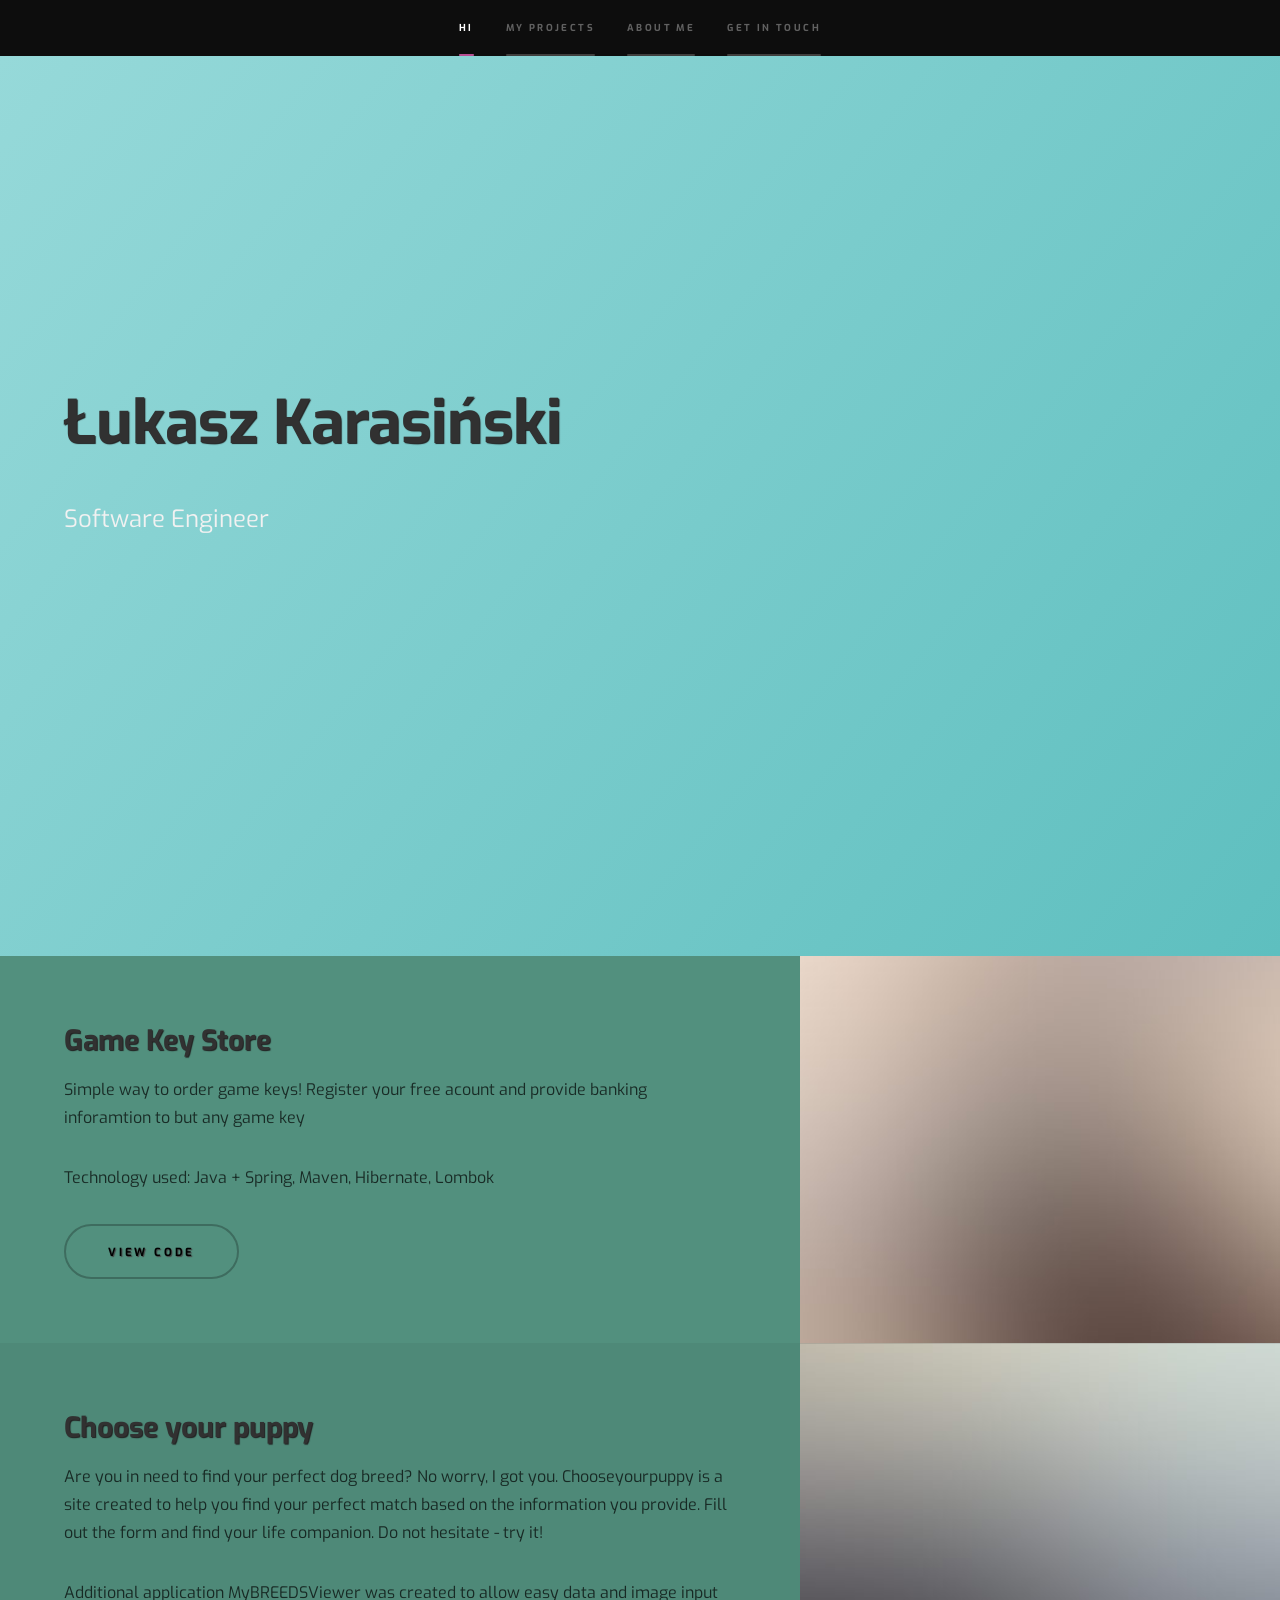
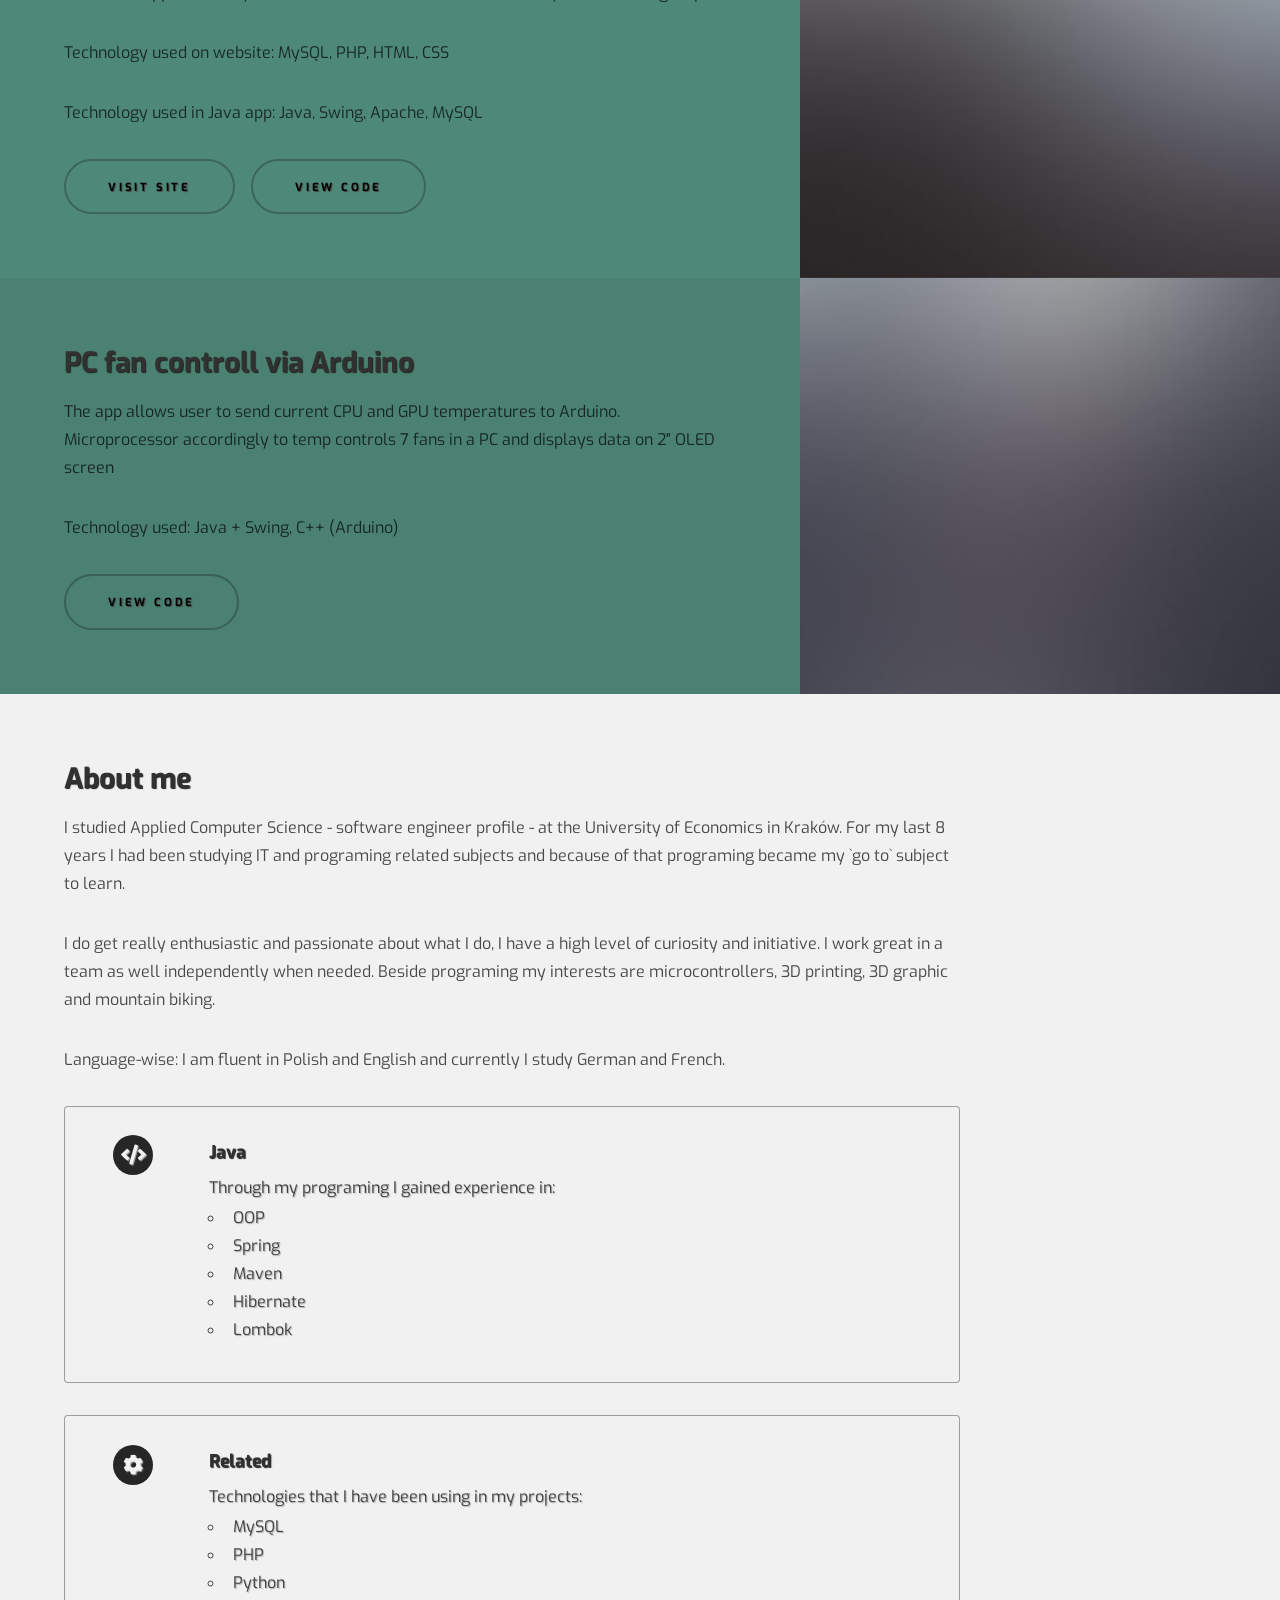
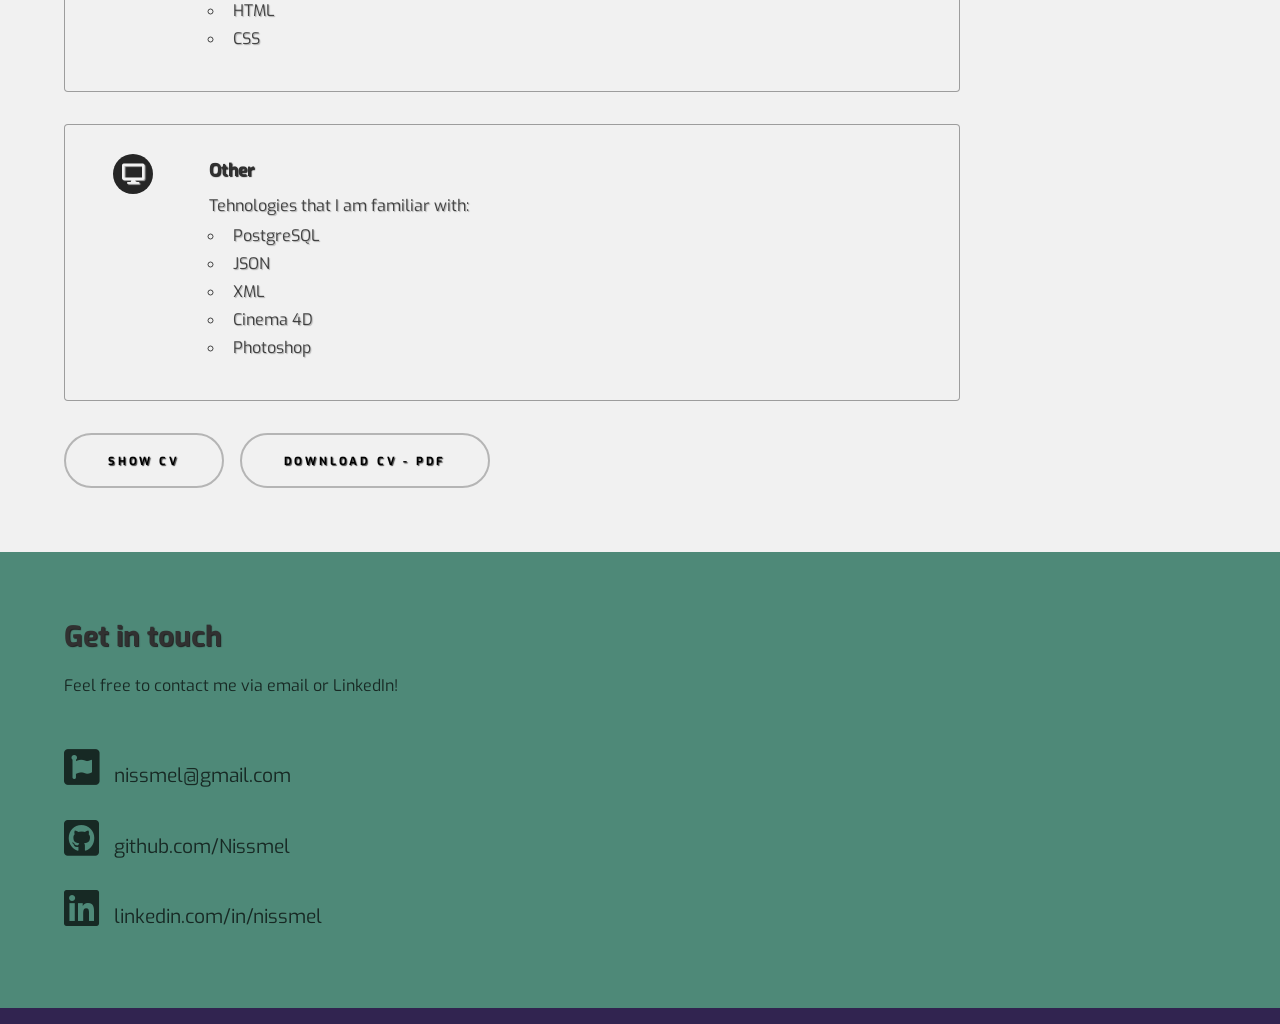
<file: index.html>
<!DOCTYPE HTML>
<!--
	Hyperspace by HTML5 UP
	html5up.net | @ajlkn
	Free for personal and commercial use under the CCA 3.0 license (html5up.net/license)
-->
<html>
	<head>
		<title>Hi! It`s Łukasz!</title>
		<meta charset="utf-8" />
		<meta name="viewport" content="width=device-width, initial-scale=1, user-scalable=no" />
		<link rel="icon" type="image/png" href="images/fav.png">
		<link rel="stylesheet" href="assets/css/main.css" />
		<link href="https://fonts.googleapis.com/css?family=Exo&display=swap" rel="stylesheet">
		<noscript><link rel="stylesheet" href="assets/css/noscript.css" /></noscript>
	</head>
	<body class="is-preload">

		<!-- Sidebar -->
			<section id="sidebar">
				<div class="inner">
					<nav>
						<ul>
							<li><a href="#intro">Hi</a></li>
							<li><a href="#one">My projects</a></li>
							<li><a href="#two">About me</a></li>
							<li><a href="#three">Get in touch</a></li>
						</ul>
					</nav>
				</div>
			</section>

		<!-- Wrapper -->
			<div id="wrapper">
			


				<!-- Intro -->
					<section id="intro" class="wrapper style1 fullscreen fade-up">
					<div class="inner">
					<div class="container">
							<h1>Łukasz Karasiński</h1>
							<p1>Software Engineer</p1>
						</div>
						
							
							<ul class="actions">
								<!--  <li><a href="#one" class="button scrolly">Projects</a></li> -->
							</ul>
						</div>
					</section>

				<!-- One -->
					<section id="one" class="wrapper style2 spotlights">
						<section>
							<div class="content">
								<div class="inner">
									<h2>Game Key Store</h2>
									<p>Simple way to order game keys! Register your free acount and provide banking inforamtion to but any game key</p>
									<p>Technology used: Java + Spring, Maven, Hibernate, Lombok</p>
									<ul class="actions">
										<li><a href="https://github.com/Nissmel/GameKeyStore" class="button" target="_blank">View code</a></li>
									</ul>
								</div>
							</div>
							<a href="#" class="image"><img src="images/pic01.jpg" alt="" data-position="center center" /></a>
						</section>
						<section>
							<div class="content">
								<div class="inner">
									<h2>Choose your puppy</h2>
									<p>Are you in need to find your perfect dog breed? No worry, I got you. Chooseyourpuppy is a site created to help you find your perfect match based on the information you provide. Fill out the form and find your life companion. Do not hesitate - try it!</p>
									<p>Additional application MyBREEDSViewer was created to allow easy data and image input<p>
									<p>Technology used on website: MySQL, PHP, HTML, CSS</p>
									<p>Technology used in Java app: Java, Swing, Apache, MySQL</p>
									<ul class="actions">
										<li><a href="http://chooseyourpuppy.pl/" class="button" target="_blank">Visit site</a></li>
									    <li><a href="https://github.com/Nissmel/MyBREEDSViewer" class="button" target="_blank">View code</a></li>

									</ul>
								</div>
							</div>
							<a href="#" class="image"><img src="images/pic03.jpg" alt="" data-position="25% 25%" /></a>
						</section>
						<section>
						<div class="content">
							<div class="inner">
									<h2>PC fan controll via Arduino</h2>
									<p>The app allows user to send current CPU and GPU temperatures to Arduino. Microprocessor accordingly to temp controls 7 fans in a PC and displays data on 2" OLED screen</p>
									<p>Technology used: Java + Swing, C++ (Arduino)</p>
									<ul class="actions">
										<li><a href="https://github.com/Nissmel/External-Fan-Control" class="button" target="_blank">View code</a></li>
									</ul>
								</div>
							</div>
							<a href="#" class="image"><img src="images/pic02.jpg" alt="" data-position="top center" /></a>
						</section>
					</section>

				<!-- Two -->
					<section id="two" class="wrapper style3 fade-up">
						<div class="inner">
							<h2>About me</h2>
							<p>I studied Applied Computer Science - software engineer profile - at the University of Economics in Kraków. For my last 8 years I had been studying IT and programing related subjects and because of that programing became my `go to` subject to learn.</p>
							<p>I do get really enthusiastic and passionate about what I do, I have a high level of curiosity and initiative. I work great in a team as well independently when needed. Beside programing my interests are microcontrollers, 3D printing, 3D graphic and mountain biking.</p>
							<p>Language-wise: I am fluent in Polish and English and currently I study German and French.</p>
							
							<div class="features">
								<section>
									<span class="icon solid major fa-code"></span>
									<h3>Java</h3>
									<p>Through my programing I gained experience in: 
									<ul class="TechUL">
											<li>OOP</li>
											<li>Spring</li>
											<li>Maven</li>
											<li>Hibernate</li>
											<li>Lombok</li>
									<ul>
						
									</p>
								</section>
							</div>
							<div class="features">
								<section>
									<span class="icon solid major fa-cog"></span>
									<h3>Related</h3>
									<p>Technologies that I have been using in my projects:
									<ul class="TechUL">
											<li>MySQL</li>
											<li>PHP</li>
											<li>Python</li>
											<li>HTML</li>
											<li>CSS</li>
									</ul>
									</p>
								</section>
							</div>
							<div class="features">
								<section>
									<span class="icon solid major fa-desktop"></span>
									<h3>Other</h3>
									<p>Tehnologies that I am familiar with: 
									<ul class="TechUL">
											<li>PostgreSQL</li>
											<li>JSON</li>
											<li>XML</li>
											<li>Cinema 4D</li>
											<li>Photoshop</li>
									</ul>
									</p>
								</section>
							</div>

							<ul class="actions">
								<li><a href="https://raw.githubusercontent.com/Nissmel/nissmel.github.io/master/assets/css/images/Lukasz_Karasinski_CV.pdf" class="button">Show CV</a></li>
								<li><a href="https://raw.githubusercontent.com/Nissmel/nissmel.github.io/master/assets/css/images/Lukasz_Karasinski_CV.pdf" class="button">Download CV - PDF </a></li>
							</ul>
						</div>
					</section>

				<!-- Three -->
					<section id="three" class="wrapper style1 fade-up">
						<div class="inner">
							<h2>Get in touch</h2>
							<p>Feel free to contact me via email or LinkedIn!</p>
							<div class="split style1">
								<section>
									<ul class="contact">
											<ul class="icons">
											<li><a href="mailto: nissmel&#64;gmail.com" target="_blank" class="icon brands fa-font-awesome"><span class="label">Mail</span>&nbsp;&nbsp;&nbsp;nissmel&#64;gmail.com</a></li>
											<br>
												<li><a href="https://github.com/Nissmel" target="_blank" class="icon brands fa-github-square"><span class="label">GitHub</span>&nbsp;&nbsp;&nbsp;github.com/Nissmel</a></li>
												<br>
												<li><a href="https://www.linkedin.com/in/nissmel/" target="_blank" class="icon brands fa-linkedin"><span class="label">LinkedIn</span>&nbsp;&nbsp;&nbsp;linkedin.com/in/nissmel</a></li>
											</ul>
										</li>
									</ul>
								</section>
							</div>
						</div>
					</section>

			</div>

		<!-- Scripts -->
			<script src="assets/js/jquery.min.js"></script>
			<script src="assets/js/jquery.scrollex.min.js"></script>
			<script src="assets/js/jquery.scrolly.min.js"></script>
			<script src="assets/js/browser.min.js"></script>
			<script src="assets/js/breakpoints.min.js"></script>
			<script src="assets/js/util.js"></script>
			<script src="assets/js/main.js"></script>

	</body>
</html>
</file>
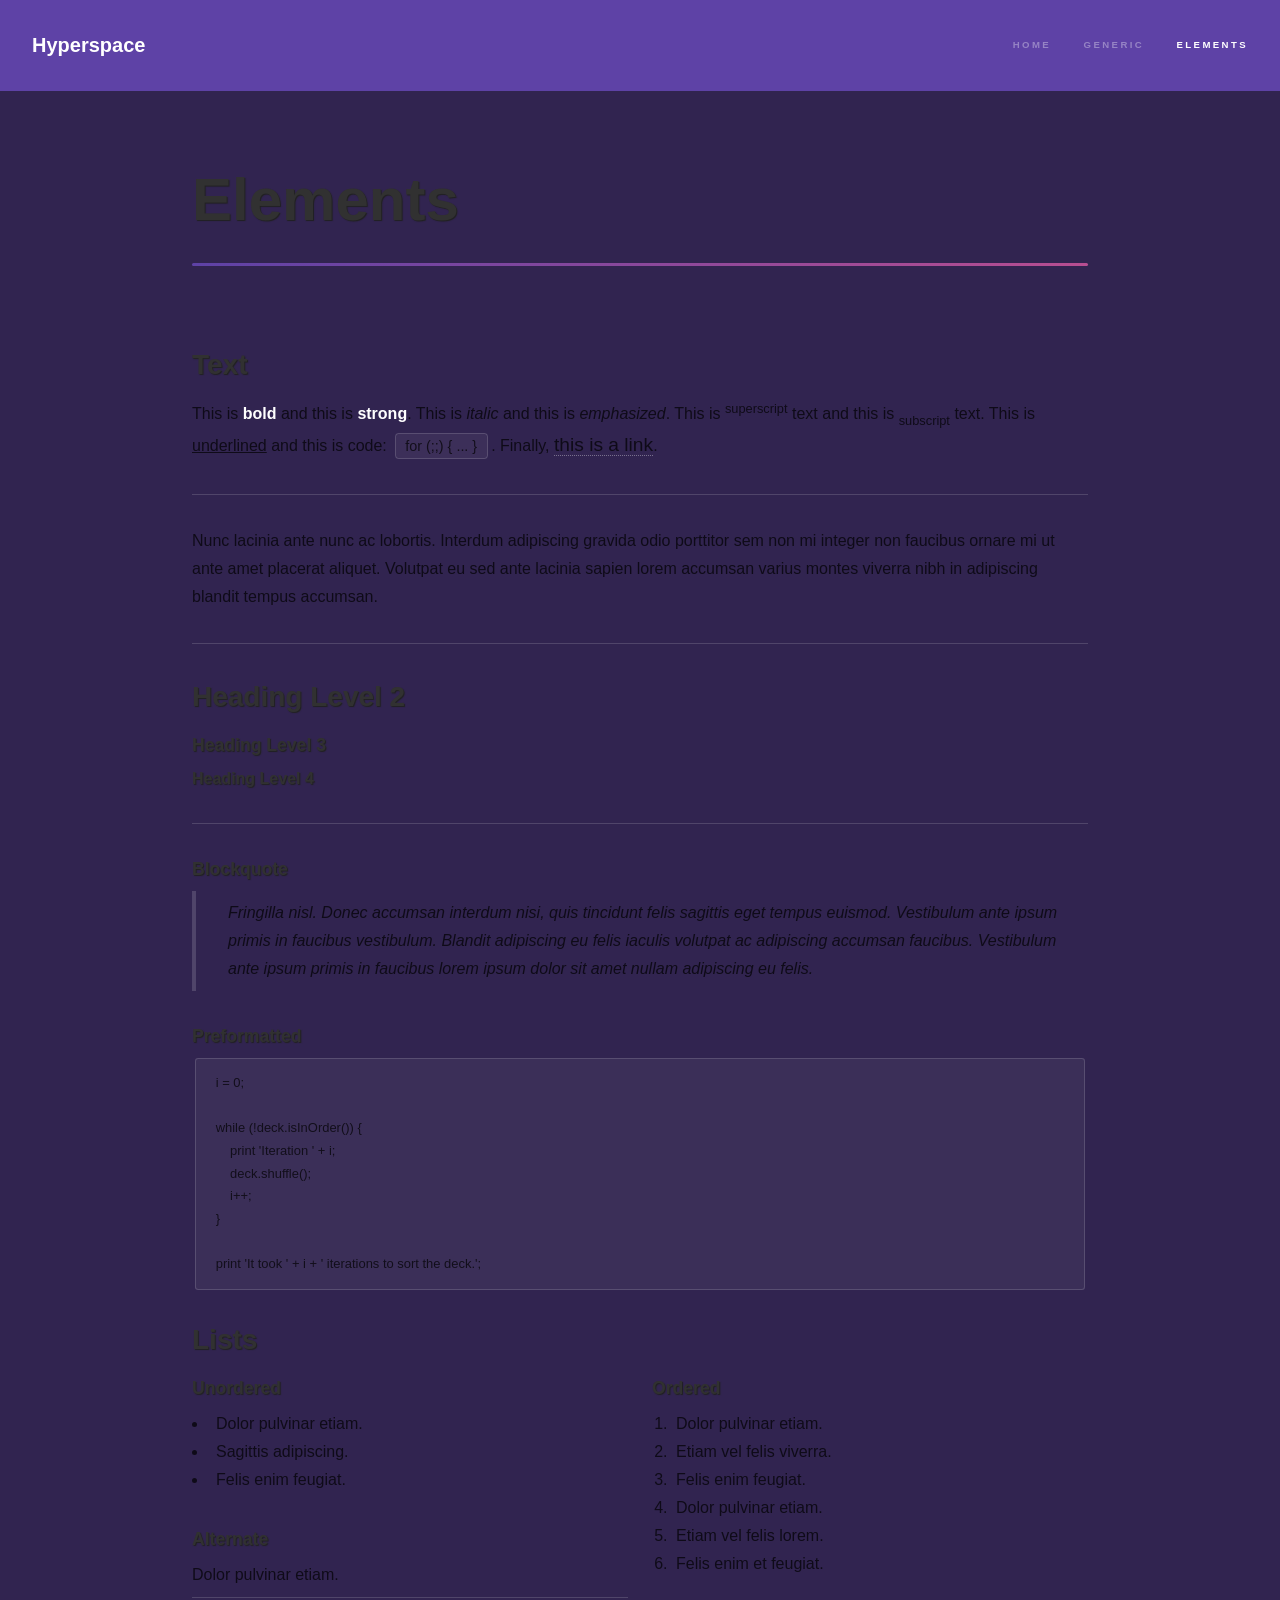
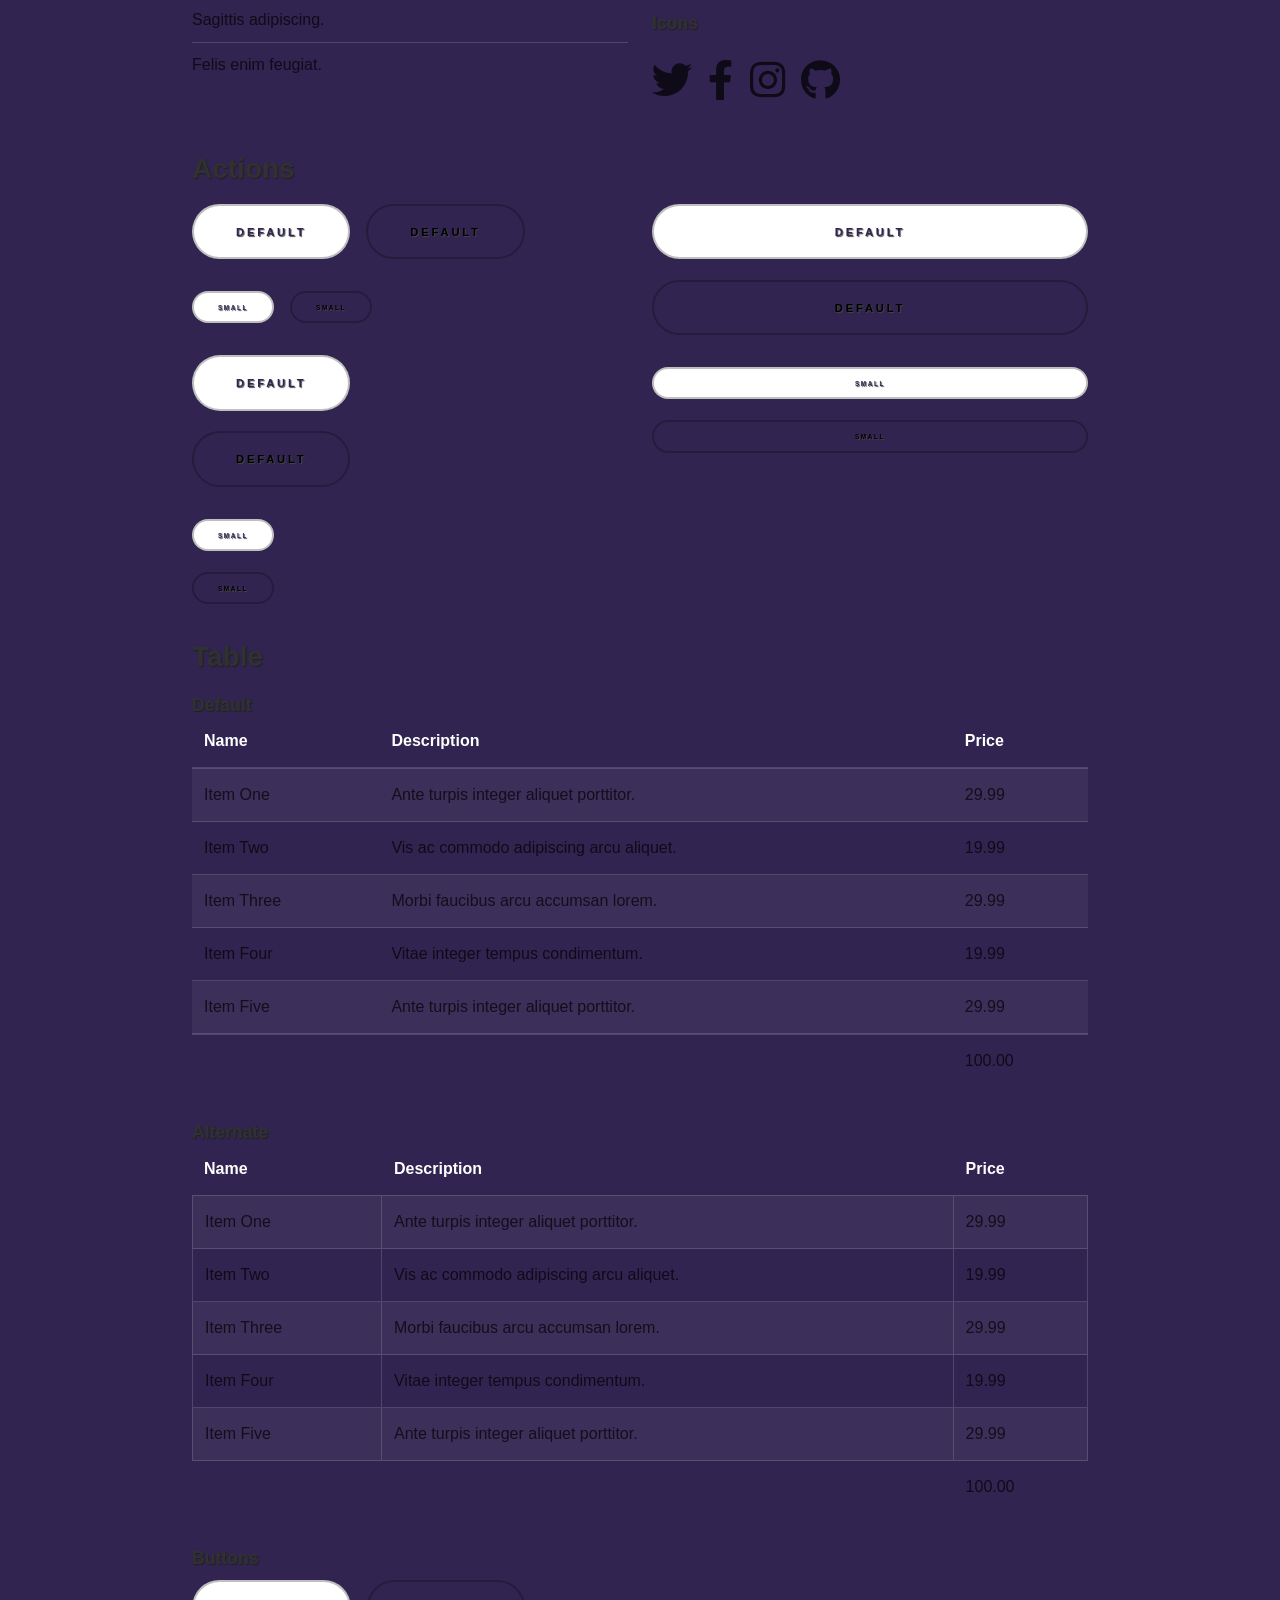
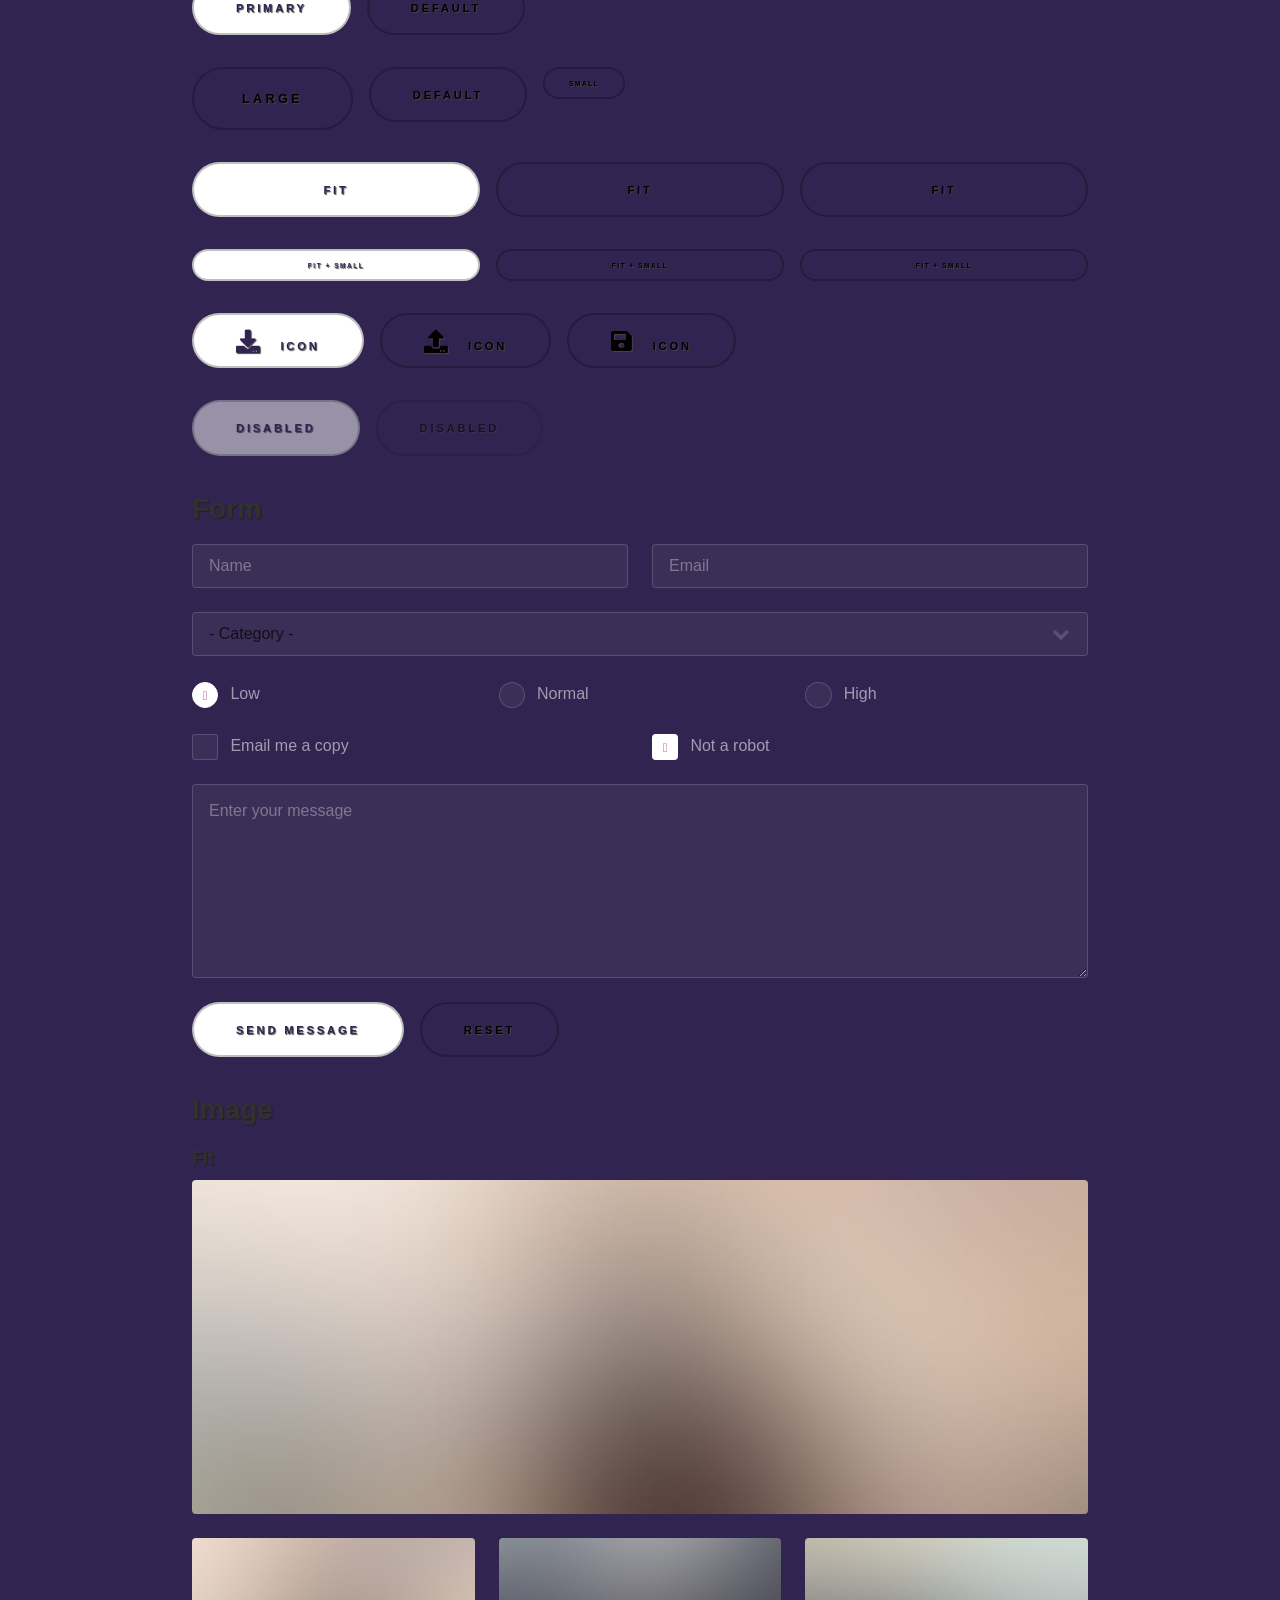
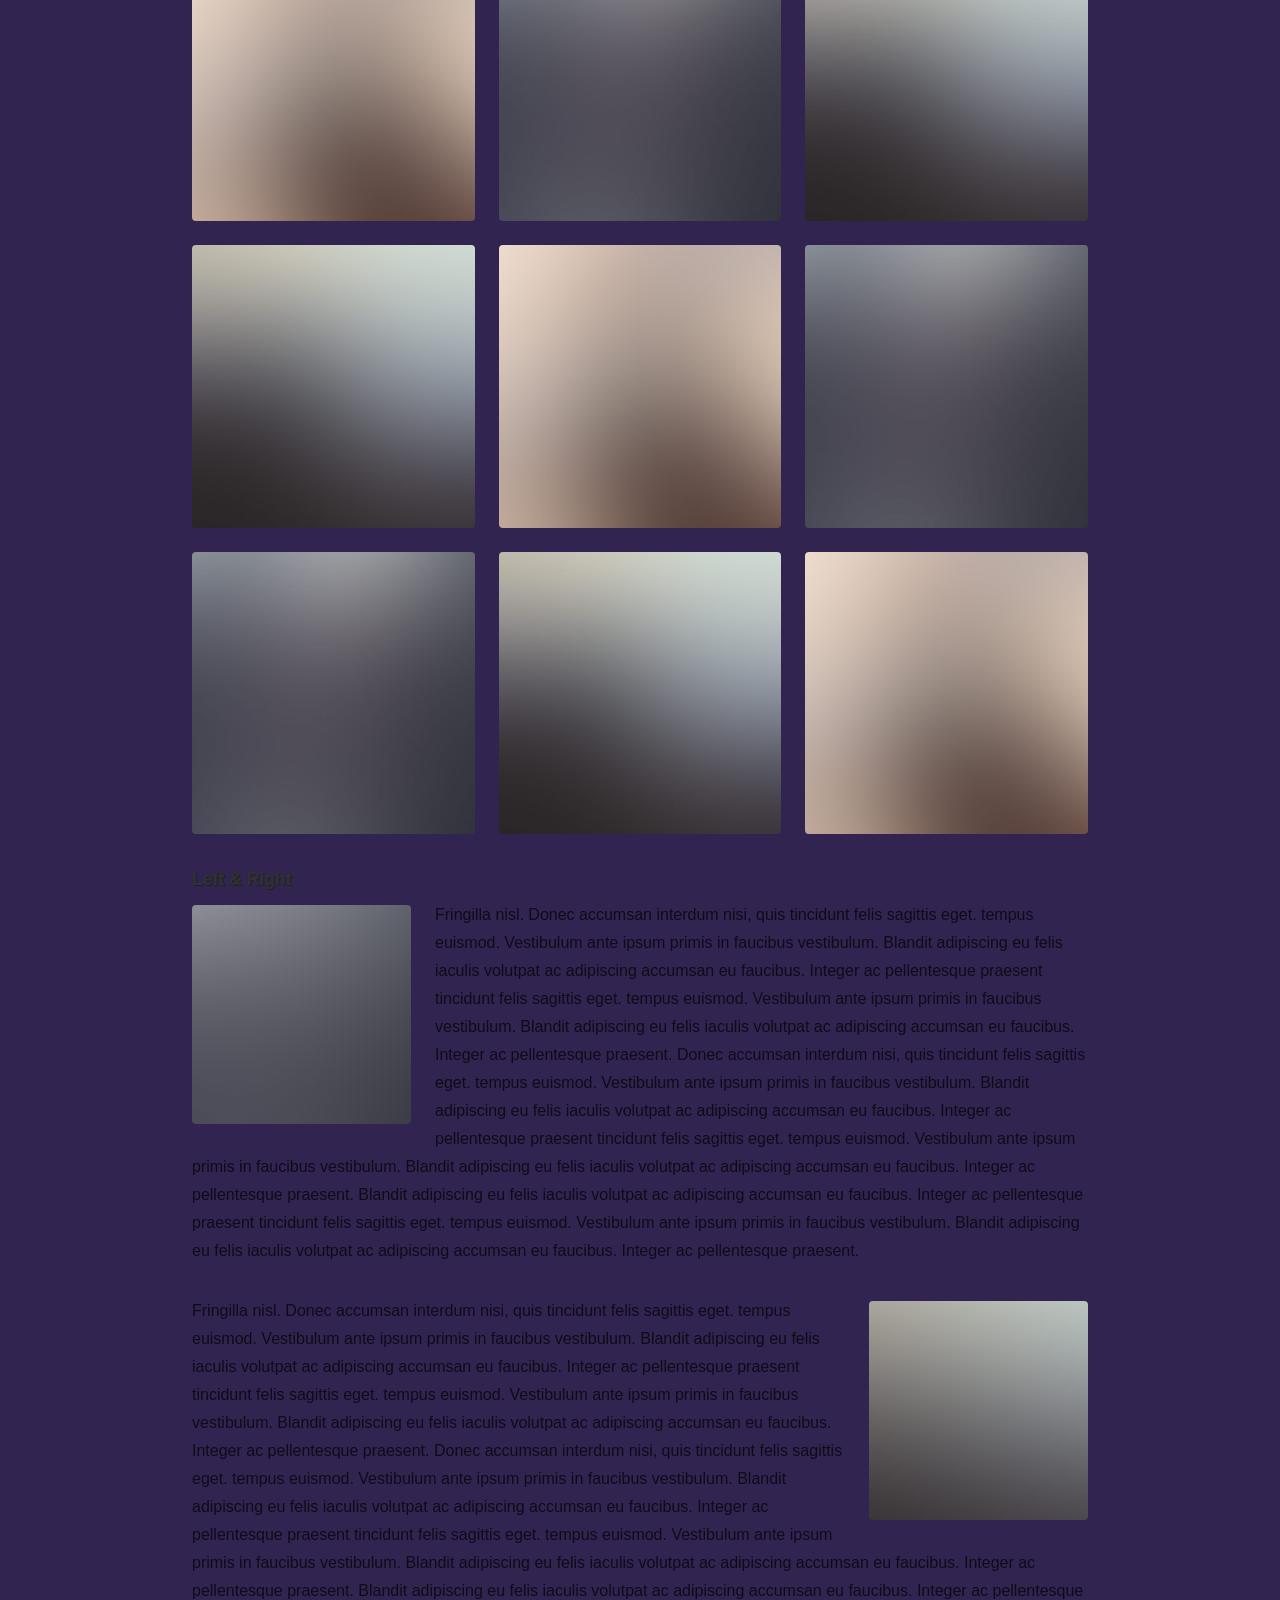
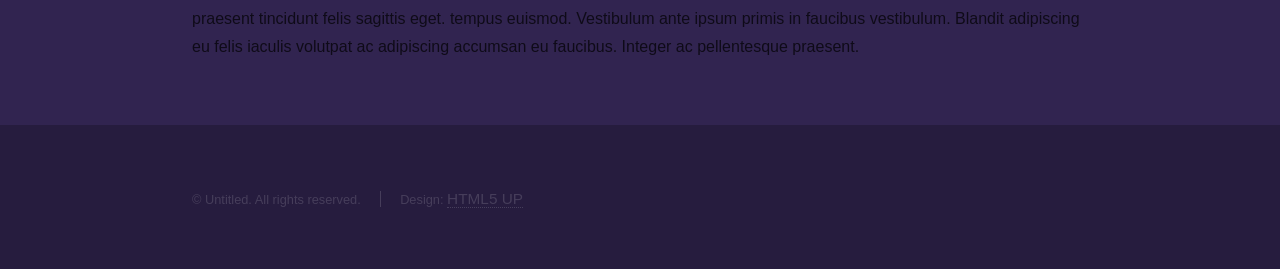
<file: elements.html>
<!DOCTYPE HTML>
<!--
	Hyperspace by HTML5 UP
	html5up.net | @ajlkn
	Free for personal and commercial use under the CCA 3.0 license (html5up.net/license)
-->
<html>
	<head>
		<title>Elements - Hyperspace by HTML5 UP</title>
		<meta charset="utf-8" />
		<meta name="viewport" content="width=device-width, initial-scale=1, user-scalable=no" />
		<link rel="stylesheet" href="assets/css/main.css" />
		<noscript><link rel="stylesheet" href="assets/css/noscript.css" /></noscript>
	</head>
	<body class="is-preload">

		<!-- Header -->
			<header id="header">
				<a href="index.html" class="title">Hyperspace</a>
				<nav>
					<ul>
						<li><a href="index.html">Home</a></li>
						<li><a href="generic.html">Generic</a></li>
						<li><a href="elements.html"  class="active">Elements</a></li>
					</ul>
				</nav>
			</header>

		<!-- Wrapper -->
			<div id="wrapper">

				<!-- Main -->
					<section id="main" class="wrapper">
						<div class="inner">
							<h1 class="major">Elements</h1>

							<!-- Text -->
								<section>
									<h2>Text</h2>
									<p>This is <b>bold</b> and this is <strong>strong</strong>. This is <i>italic</i> and this is <em>emphasized</em>.
									This is <sup>superscript</sup> text and this is <sub>subscript</sub> text.
									This is <u>underlined</u> and this is code: <code>for (;;) { ... }</code>. Finally, <a href="#">this is a link</a>.</p>
									<hr />
									<p>Nunc lacinia ante nunc ac lobortis. Interdum adipiscing gravida odio porttitor sem non mi integer non faucibus ornare mi ut ante amet placerat aliquet. Volutpat eu sed ante lacinia sapien lorem accumsan varius montes viverra nibh in adipiscing blandit tempus accumsan.</p>
									<hr />
									<h2>Heading Level 2</h2>
									<h3>Heading Level 3</h3>
									<h4>Heading Level 4</h4>
									<hr />
									<h3>Blockquote</h3>
									<blockquote>Fringilla nisl. Donec accumsan interdum nisi, quis tincidunt felis sagittis eget tempus euismod. Vestibulum ante ipsum primis in faucibus vestibulum. Blandit adipiscing eu felis iaculis volutpat ac adipiscing accumsan faucibus. Vestibulum ante ipsum primis in faucibus lorem ipsum dolor sit amet nullam adipiscing eu felis.</blockquote>
									<h3>Preformatted</h3>
									<pre><code>i = 0;

while (!deck.isInOrder()) {
    print 'Iteration ' + i;
    deck.shuffle();
    i++;
}

print 'It took ' + i + ' iterations to sort the deck.';</code></pre>
								</section>

							<!-- Lists -->
								<section>
									<h2>Lists</h2>
									<div class="row">
										<div class="col-6 col-12-medium">
											<h3>Unordered</h3>
											<ul>
												<li>Dolor pulvinar etiam.</li>
												<li>Sagittis adipiscing.</li>
												<li>Felis enim feugiat.</li>
											</ul>
											<h3>Alternate</h3>
											<ul class="alt">
												<li>Dolor pulvinar etiam.</li>
												<li>Sagittis adipiscing.</li>
												<li>Felis enim feugiat.</li>
											</ul>
										</div>
										<div class="col-6 col-12-medium">
											<h3>Ordered</h3>
											<ol>
												<li>Dolor pulvinar etiam.</li>
												<li>Etiam vel felis viverra.</li>
												<li>Felis enim feugiat.</li>
												<li>Dolor pulvinar etiam.</li>
												<li>Etiam vel felis lorem.</li>
												<li>Felis enim et feugiat.</li>
											</ol>
											<h3>Icons</h3>
											<ul class="icons">
												<li><a href="#" class="icon brands fa-twitter"><span class="label">Twitter</span></a></li>
												<li><a href="#" class="icon brands fa-facebook-f"><span class="label">Facebook</span></a></li>
												<li><a href="#" class="icon brands fa-instagram"><span class="label">Instagram</span></a></li>
												<li><a href="#" class="icon brands fa-github"><span class="label">Github</span></a></li>
											</ul>
										</div>
									</div>
									<h2>Actions</h2>
									<div class="row">
										<div class="col-6 col-12-medium">
											<ul class="actions">
												<li><a href="#" class="button primary">Default</a></li>
												<li><a href="#" class="button">Default</a></li>
											</ul>
											<ul class="actions small">
												<li><a href="#" class="button primary small">Small</a></li>
												<li><a href="#" class="button small">Small</a></li>
											</ul>
											<ul class="actions stacked">
												<li><a href="#" class="button primary">Default</a></li>
												<li><a href="#" class="button">Default</a></li>
											</ul>
											<ul class="actions stacked">
												<li><a href="#" class="button primary small">Small</a></li>
												<li><a href="#" class="button small">Small</a></li>
											</ul>
										</div>
										<div class="col-6 col-12-medium">
											<ul class="actions stacked">
												<li><a href="#" class="button primary fit">Default</a></li>
												<li><a href="#" class="button fit">Default</a></li>
											</ul>
											<ul class="actions stacked">
												<li><a href="#" class="button primary small fit">Small</a></li>
												<li><a href="#" class="button small fit">Small</a></li>
											</ul>
										</div>
									</div>
								</section>

							<!-- Table -->
								<section>
									<h2>Table</h2>
									<h3>Default</h3>
									<div class="table-wrapper">
										<table>
											<thead>
												<tr>
													<th>Name</th>
													<th>Description</th>
													<th>Price</th>
												</tr>
											</thead>
											<tbody>
												<tr>
													<td>Item One</td>
													<td>Ante turpis integer aliquet porttitor.</td>
													<td>29.99</td>
												</tr>
												<tr>
													<td>Item Two</td>
													<td>Vis ac commodo adipiscing arcu aliquet.</td>
													<td>19.99</td>
												</tr>
												<tr>
													<td>Item Three</td>
													<td> Morbi faucibus arcu accumsan lorem.</td>
													<td>29.99</td>
												</tr>
												<tr>
													<td>Item Four</td>
													<td>Vitae integer tempus condimentum.</td>
													<td>19.99</td>
												</tr>
												<tr>
													<td>Item Five</td>
													<td>Ante turpis integer aliquet porttitor.</td>
													<td>29.99</td>
												</tr>
											</tbody>
											<tfoot>
												<tr>
													<td colspan="2"></td>
													<td>100.00</td>
												</tr>
											</tfoot>
										</table>
									</div>

									<h3>Alternate</h3>
									<div class="table-wrapper">
										<table class="alt">
											<thead>
												<tr>
													<th>Name</th>
													<th>Description</th>
													<th>Price</th>
												</tr>
											</thead>
											<tbody>
												<tr>
													<td>Item One</td>
													<td>Ante turpis integer aliquet porttitor.</td>
													<td>29.99</td>
												</tr>
												<tr>
													<td>Item Two</td>
													<td>Vis ac commodo adipiscing arcu aliquet.</td>
													<td>19.99</td>
												</tr>
												<tr>
													<td>Item Three</td>
													<td> Morbi faucibus arcu accumsan lorem.</td>
													<td>29.99</td>
												</tr>
												<tr>
													<td>Item Four</td>
													<td>Vitae integer tempus condimentum.</td>
													<td>19.99</td>
												</tr>
												<tr>
													<td>Item Five</td>
													<td>Ante turpis integer aliquet porttitor.</td>
													<td>29.99</td>
												</tr>
											</tbody>
											<tfoot>
												<tr>
													<td colspan="2"></td>
													<td>100.00</td>
												</tr>
											</tfoot>
										</table>
									</div>
								</section>

							<!-- Buttons -->
								<section>
									<h3>Buttons</h3>
									<ul class="actions">
										<li><a href="#" class="button primary">Primary</a></li>
										<li><a href="#" class="button">Default</a></li>
									</ul>
									<ul class="actions">
										<li><a href="#" class="button large">Large</a></li>
										<li><a href="#" class="button">Default</a></li>
										<li><a href="#" class="button small">Small</a></li>
									</ul>
									<ul class="actions fit">
										<li><a href="#" class="button primary fit">Fit</a></li>
										<li><a href="#" class="button fit">Fit</a></li>
										<li><a href="#" class="button fit">Fit</a></li>
									</ul>
									<ul class="actions fit small">
										<li><a href="#" class="button primary fit small">Fit + Small</a></li>
										<li><a href="#" class="button fit small">Fit + Small</a></li>
										<li><a href="#" class="button fit small">Fit + Small</a></li>
									</ul>
									<ul class="actions">
										<li><a href="#" class="button primary icon solid fa-download">Icon</a></li>
										<li><a href="#" class="button icon solid fa-upload">Icon</a></li>
										<li><a href="#" class="button icon solid fa-save">Icon</a></li>
									</ul>
									<ul class="actions">
										<li><span class="button primary disabled">Disabled</span></li>
										<li><span class="button disabled">Disabled</span></li>
									</ul>
								</section>

							<!-- Form -->
								<section>
									<h2>Form</h2>
									<form method="post" action="#">
										<div class="row gtr-uniform">
											<div class="col-6 col-12-xsmall">
												<input type="text" name="demo-name" id="demo-name" value="" placeholder="Name" />
											</div>
											<div class="col-6 col-12-xsmall">
												<input type="email" name="demo-email" id="demo-email" value="" placeholder="Email" />
											</div>
											<div class="col-12">
												<select name="demo-category" id="demo-category">
													<option value="">- Category -</option>
													<option value="1">Manufacturing</option>
													<option value="1">Shipping</option>
													<option value="1">Administration</option>
													<option value="1">Human Resources</option>
												</select>
											</div>
											<div class="col-4 col-12-small">
												<input type="radio" id="demo-priority-low" name="demo-priority" checked>
												<label for="demo-priority-low">Low</label>
											</div>
											<div class="col-4 col-12-small">
												<input type="radio" id="demo-priority-normal" name="demo-priority">
												<label for="demo-priority-normal">Normal</label>
											</div>
											<div class="col-4 col-12-small">
												<input type="radio" id="demo-priority-high" name="demo-priority">
												<label for="demo-priority-high">High</label>
											</div>
											<div class="col-6 col-12-small">
												<input type="checkbox" id="demo-copy" name="demo-copy">
												<label for="demo-copy">Email me a copy</label>
											</div>
											<div class="col-6 col-12-small">
												<input type="checkbox" id="demo-human" name="demo-human" checked>
												<label for="demo-human">Not a robot</label>
											</div>
											<div class="col-12">
												<textarea name="demo-message" id="demo-message" placeholder="Enter your message" rows="6"></textarea>
											</div>
											<div class="col-12">
												<ul class="actions">
													<li><input type="submit" value="Send Message" class="primary" /></li>
													<li><input type="reset" value="Reset" /></li>
												</ul>
											</div>
										</div>
									</form>
								</section>

							<!-- Image -->
								<section>
									<h2>Image</h2>
									<h3>Fit</h3>
									<div class="box alt">
										<div class="row gtr-uniform">
											<div class="col-12"><span class="image fit"><img src="images/pic04.jpg" alt="" /></span></div>
											<div class="col-4"><span class="image fit"><img src="images/pic01.jpg" alt="" /></span></div>
											<div class="col-4"><span class="image fit"><img src="images/pic02.jpg" alt="" /></span></div>
											<div class="col-4"><span class="image fit"><img src="images/pic03.jpg" alt="" /></span></div>
											<div class="col-4"><span class="image fit"><img src="images/pic03.jpg" alt="" /></span></div>
											<div class="col-4"><span class="image fit"><img src="images/pic01.jpg" alt="" /></span></div>
											<div class="col-4"><span class="image fit"><img src="images/pic02.jpg" alt="" /></span></div>
											<div class="col-4"><span class="image fit"><img src="images/pic02.jpg" alt="" /></span></div>
											<div class="col-4"><span class="image fit"><img src="images/pic03.jpg" alt="" /></span></div>
											<div class="col-4"><span class="image fit"><img src="images/pic01.jpg" alt="" /></span></div>
										</div>
									</div>
									<h3>Left &amp; Right</h3>
									<p><span class="image left"><img src="images/pic05.jpg" alt="" /></span>Fringilla nisl. Donec accumsan interdum nisi, quis tincidunt felis sagittis eget. tempus euismod. Vestibulum ante ipsum primis in faucibus vestibulum. Blandit adipiscing eu felis iaculis volutpat ac adipiscing accumsan eu faucibus. Integer ac pellentesque praesent tincidunt felis sagittis eget. tempus euismod. Vestibulum ante ipsum primis in faucibus vestibulum. Blandit adipiscing eu felis iaculis volutpat ac adipiscing accumsan eu faucibus. Integer ac pellentesque praesent. Donec accumsan interdum nisi, quis tincidunt felis sagittis eget. tempus euismod. Vestibulum ante ipsum primis in faucibus vestibulum. Blandit adipiscing eu felis iaculis volutpat ac adipiscing accumsan eu faucibus. Integer ac pellentesque praesent tincidunt felis sagittis eget. tempus euismod. Vestibulum ante ipsum primis in faucibus vestibulum. Blandit adipiscing eu felis iaculis volutpat ac adipiscing accumsan eu faucibus. Integer ac pellentesque praesent. Blandit adipiscing eu felis iaculis volutpat ac adipiscing accumsan eu faucibus. Integer ac pellentesque praesent tincidunt felis sagittis eget. tempus euismod. Vestibulum ante ipsum primis in faucibus vestibulum. Blandit adipiscing eu felis iaculis volutpat ac adipiscing accumsan eu faucibus. Integer ac pellentesque praesent.</p>
									<p><span class="image right"><img src="images/pic06.jpg" alt="" /></span>Fringilla nisl. Donec accumsan interdum nisi, quis tincidunt felis sagittis eget. tempus euismod. Vestibulum ante ipsum primis in faucibus vestibulum. Blandit adipiscing eu felis iaculis volutpat ac adipiscing accumsan eu faucibus. Integer ac pellentesque praesent tincidunt felis sagittis eget. tempus euismod. Vestibulum ante ipsum primis in faucibus vestibulum. Blandit adipiscing eu felis iaculis volutpat ac adipiscing accumsan eu faucibus. Integer ac pellentesque praesent. Donec accumsan interdum nisi, quis tincidunt felis sagittis eget. tempus euismod. Vestibulum ante ipsum primis in faucibus vestibulum. Blandit adipiscing eu felis iaculis volutpat ac adipiscing accumsan eu faucibus. Integer ac pellentesque praesent tincidunt felis sagittis eget. tempus euismod. Vestibulum ante ipsum primis in faucibus vestibulum. Blandit adipiscing eu felis iaculis volutpat ac adipiscing accumsan eu faucibus. Integer ac pellentesque praesent. Blandit adipiscing eu felis iaculis volutpat ac adipiscing accumsan eu faucibus. Integer ac pellentesque praesent tincidunt felis sagittis eget. tempus euismod. Vestibulum ante ipsum primis in faucibus vestibulum. Blandit adipiscing eu felis iaculis volutpat ac adipiscing accumsan eu faucibus. Integer ac pellentesque praesent.</p>
								</section>

						</div>
					</section>

			</div>

		<!-- Footer -->
			<footer id="footer" class="wrapper alt">
				<div class="inner">
					<ul class="menu">
						<li>&copy; Untitled. All rights reserved.</li><li>Design: <a href="http://html5up.net">HTML5 UP</a></li>
					</ul>
				</div>
			</footer>

		<!-- Scripts -->
			<script src="assets/js/jquery.min.js"></script>
			<script src="assets/js/jquery.scrollex.min.js"></script>
			<script src="assets/js/jquery.scrolly.min.js"></script>
			<script src="assets/js/browser.min.js"></script>
			<script src="assets/js/breakpoints.min.js"></script>
			<script src="assets/js/util.js"></script>
			<script src="assets/js/main.js"></script>

	</body>
</html>
</file>
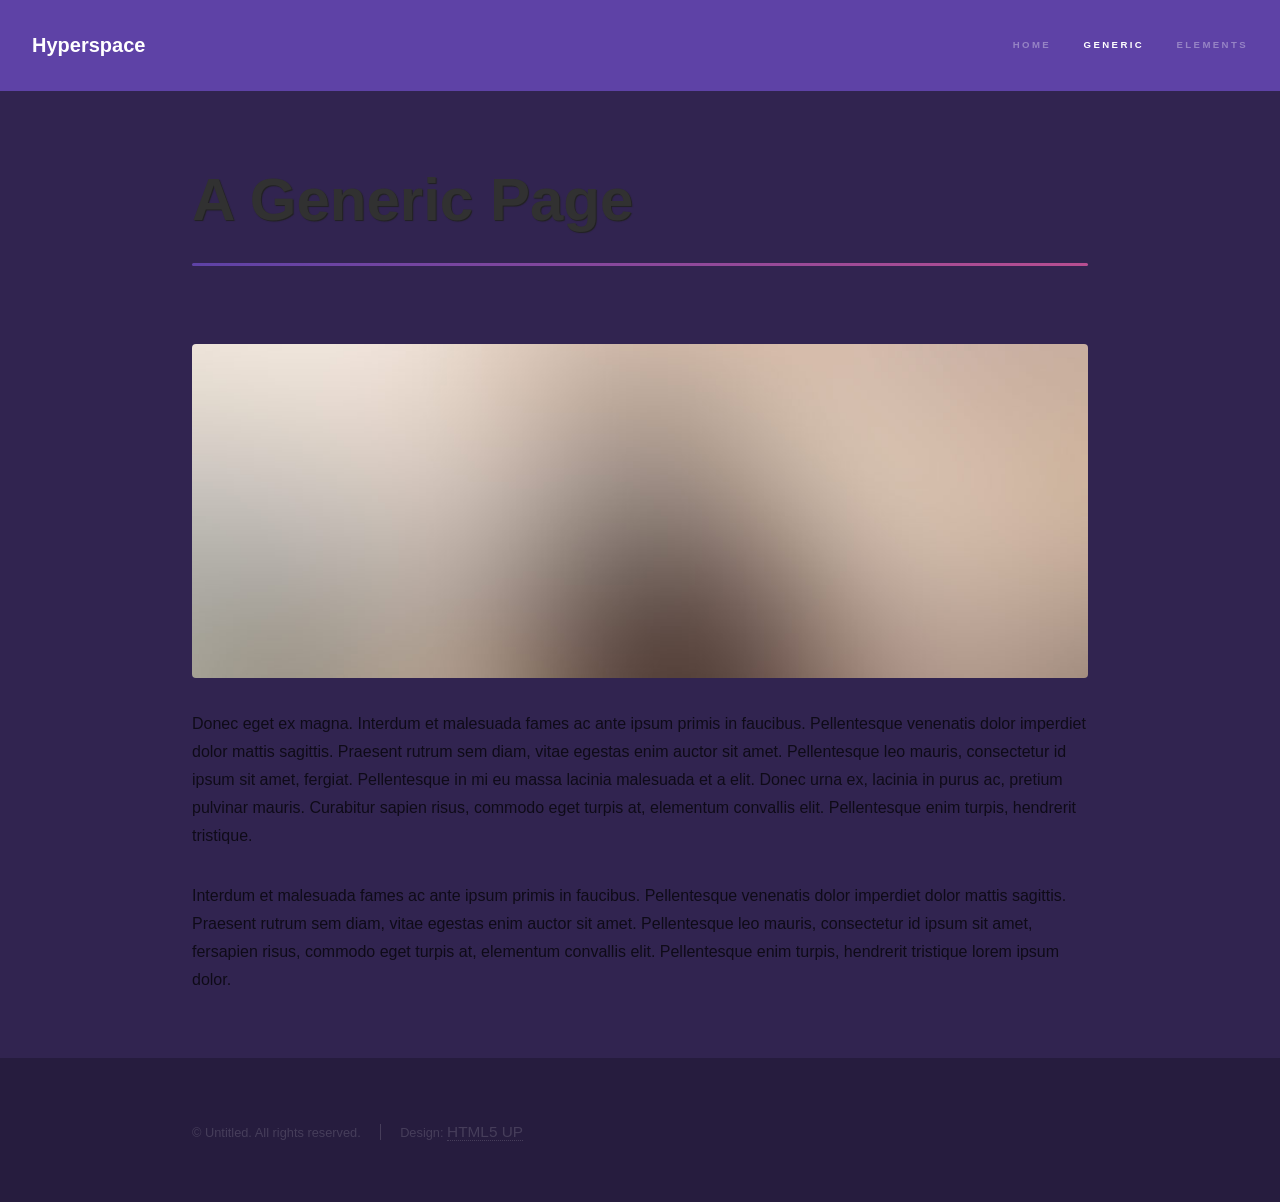
<file: generic.html>
<!DOCTYPE HTML>
<!--
	Hyperspace by HTML5 UP
	html5up.net | @ajlkn
	Free for personal and commercial use under the CCA 3.0 license (html5up.net/license)
-->
<html>
	<head>
		<title>Generic - Hyperspace by HTML5 UP</title>
		<meta charset="utf-8" />
		<meta name="viewport" content="width=device-width, initial-scale=1, user-scalable=no" />
		<link rel="stylesheet" href="assets/css/main.css" />
		<noscript><link rel="stylesheet" href="assets/css/noscript.css" /></noscript>
	</head>
	<body class="is-preload">

		<!-- Header -->
			<header id="header">
				<a href="index.html" class="title">Hyperspace</a>
				<nav>
					<ul>
						<li><a href="index.html">Home</a></li>
						<li><a href="generic.html" class="active">Generic</a></li>
						<li><a href="elements.html">Elements</a></li>
					</ul>
				</nav>
			</header>

		<!-- Wrapper -->
			<div id="wrapper">

				<!-- Main -->
					<section id="main" class="wrapper">
						<div class="inner">
							<h1 class="major">A Generic Page</h1>
							<span class="image fit"><img src="images/pic04.jpg" alt="" /></span>
							<p>Donec eget ex magna. Interdum et malesuada fames ac ante ipsum primis in faucibus. Pellentesque venenatis dolor imperdiet dolor mattis sagittis. Praesent rutrum sem diam, vitae egestas enim auctor sit amet. Pellentesque leo mauris, consectetur id ipsum sit amet, fergiat. Pellentesque in mi eu massa lacinia malesuada et a elit. Donec urna ex, lacinia in purus ac, pretium pulvinar mauris. Curabitur sapien risus, commodo eget turpis at, elementum convallis elit. Pellentesque enim turpis, hendrerit tristique.</p>
							<p>Interdum et malesuada fames ac ante ipsum primis in faucibus. Pellentesque venenatis dolor imperdiet dolor mattis sagittis. Praesent rutrum sem diam, vitae egestas enim auctor sit amet. Pellentesque leo mauris, consectetur id ipsum sit amet, fersapien risus, commodo eget turpis at, elementum convallis elit. Pellentesque enim turpis, hendrerit tristique lorem ipsum dolor.</p>
						</div>
					</section>

			</div>

		<!-- Footer -->
			<footer id="footer" class="wrapper alt">
				<div class="inner">
					<ul class="menu">
						<li>&copy; Untitled. All rights reserved.</li><li>Design: <a href="http://html5up.net">HTML5 UP</a></li>
					</ul>
				</div>
			</footer>

		<!-- Scripts -->
			<script src="assets/js/jquery.min.js"></script>
			<script src="assets/js/jquery.scrollex.min.js"></script>
			<script src="assets/js/jquery.scrolly.min.js"></script>
			<script src="assets/js/browser.min.js"></script>
			<script src="assets/js/breakpoints.min.js"></script>
			<script src="assets/js/util.js"></script>
			<script src="assets/js/main.js"></script>

	</body>
</html>
</file>
<file: assets/css/noscript.css>
/*
	Hyperspace by HTML5 UP
	html5up.net | @ajlkn
	Free for personal and commercial use under the CCA 3.0 license (html5up.net/license)
*/

/* Spotlights */

	.spotlights > section > .image:before {
		opacity: 0 !important;
	}

	.spotlights > section > .content > .inner {
		-moz-transform: none !important;
		-webkit-transform: none !important;
		-ms-transform: none !important;
		transform: none !important;
		opacity: 1 !important;
	}

/* Wrapper */

	.wrapper > .inner {
		opacity: 1 !important;
		-moz-transform: none !important;
		-webkit-transform: none !important;
		-ms-transform: none !important;
		transform: none !important;
	}

/* Sidebar */

	#sidebar > .inner {
		opacity: 1 !important;
	}

	#sidebar nav > ul > li {
		-moz-transform: none !important;
		-webkit-transform: none !important;
		-ms-transform: none !important;
		transform: none !important;
		opacity: 1 !important;
	}
</file>
<file: assets/css/main.css>
@import url(fontawesome-all.min.css);

/*
	Hyperspace by HTML5 UP
	html5up.net | @ajlkn
	Free for personal and commercial use under the CCA 3.0 license (html5up.net/license)
*/

html, body, div, span, applet, object,
iframe, h1, h2, h3, h4, h5, h6, p, blockquote,
pre, a, abbr, acronym, address, big, cite,
code, del, dfn, em, img, ins, kbd, q, s, samp,
small, strike, strong, sub, sup, tt, var, b,
u, i, center, dl, dt, dd, ol, ul, li, fieldset,
form, label, legend, table, caption, tbody,
tfoot, thead, tr, th, td, article, aside,
canvas, details, embed, figure, figcaption,
footer, header, hgroup, menu, nav, output, ruby,
section, summary, time, mark, audio, video {
	margin: 0;
	padding: 0;
	border: 0;
	font-size: 100%;
	font: inherit;
	vertical-align: baseline;}

article, aside, details, figcaption, figure,
footer, header, hgroup, menu, nav, section {
	display: block;}
	
	body {
	
}

@keyframes gradientBG {
	0% {
		background-position: 0% 50%;
	}
	50% {
		background-position: 100% 50%;
	}
	100% {
		background-position: 0% 50%;
	}
}

.container {
	width: 100%;
	position: absolute;
	top: -50%;}

::-webkit-scrollbar {
    display: none;
}

body {
	line-height: 1;
	background-color: #23a6d5;
}

ol, ul {
  list-style: none;
}

.TechUL{
	position: relative;
	top: -30px;
	list-style-type: circle;
    margin: 0 0 -1.5em 0;
}

blockquote, q {
	quotes: none;
}

	blockquote:before, blockquote:after, q:before, q:after {
		content: '';
		content: none;
	}

table {
	border-collapse: collapse;
	border-spacing: 0;
}

body {
	-webkit-text-size-adjust: none;
}

mark {
	background-color: transparent;
	color: inherit;
}

input::-moz-focus-inner {
	border: 0;
	padding: 0;
}

input, select, textarea {
	-moz-appearance: none;
	-webkit-appearance: none;
	-ms-appearance: none;
	appearance: none;
}

/* Basic */

	@-ms-viewport {
		width: device-width;
	}

	body {
		-ms-overflow-style: scrollbar;
	}

	@media screen and (max-width: 480px) {

		html, body {
			min-width: 320px;
		}

	}

	html {
		box-sizing: border-box;
	}

	*, *:before, *:after {
		box-sizing: inherit;
	}

	body {
		background: #312450;
	}

		body.is-preload *, body.is-preload *:before, body.is-preload *:after {
			-moz-animation: none !important;
			-webkit-animation: none !important;
			-ms-animation: none !important;
			animation: none !important;
			-moz-transition: none !important;
			-webkit-transition: none !important;
			-ms-transition: none !important;
			transition: none !important;
			

		}

/* Type */

	body, input, select, textarea {
		color: rgba(0, 0, 0, 0.7);
		font-family: "Exo", sans-serif;
		font-size: 16.5pt;
		font-weight: normal;
		line-height: 1.75;
	}

		@media screen and (max-width: 1680px) {

			body, input, select, textarea {
				font-size: 13pt;
			}

		}

		@media screen and (max-width: 1280px) {

			body, input, select, textarea {
				font-size: 12pt;
			}

		}

		@media screen and (max-width: 360px) {

			body, input, select, textarea {
				font-size: 11pt;
			}

		}

	a {
		-moz-transition: color 0.2s ease, border-bottom-color 0.2s ease;
		-webkit-transition: color 0.2s ease, border-bottom-color 0.2s ease;
		-ms-transition: color 0.2s ease, border-bottom-color 0.2s ease;
		transition: color 0.2s ease, border-bottom-color 0.2s ease;
		border-bottom: dotted 1px rgba(255, 255, 255, 0.35);
		color: inherit;
		text-decoration: none;
		font-size: 1.2em;
	}

		a:hover {
			border-bottom-color: transparent;
			color: #ffffff;
		}

	strong, b {
		color: #ffffff;
		font-weight: bold;
	}

	em, i {
		font-style: italic;
	}

	p {
		margin: 0 0 2em 0px;
	}
	
	p1 {
		margin: 0 0 2em 0px;
		color: #f1f1f1;
		font-size: 1.5em;

	}

	h1, h2, h3, h4, h5, h6 {
		color: #313131;
		font-weight: bold;
		line-height: 1.5;
		margin: 0 0 0.5em 0px;
		text-shadow: 1px 1px 1px #212121;
	}

		h1 a, h2 a, h3 a, h4 a, h5 a, h6 a {
			color: inherit;
			text-decoration: none;
		}

	h1 {
		font-size: 3.75em;
	}

		h1.major {
			margin: 0 0 1.3em 0;
			position: relative;
			padding-bottom: 0.35em;
		}

			h1.major:after {
				background-image: -moz-linear-gradient(to right, #5e42a6, #b74e91);
				background-image: -webkit-linear-gradient(to right, #5e42a6, #b74e91);
				background-image: -ms-linear-gradient(to right, #5e42a6, #b74e91);
				background-image: linear-gradient(to right, #5e42a6, #b74e91);
				-moz-transition: max-width 0.2s ease;
				-webkit-transition: max-width 0.2s ease;
				-ms-transition: max-width 0.2s ease;
				transition: max-width 0.2s ease;
				border-radius: 0.2em;
				bottom: 0;
				content: '';
				height: 0.05em;
				position: absolute;
				right: 0;
				width: 100%;
			}

	h2 {
		font-size: 1.75em;
		margin: 0 0 0.5em 0px;
	}

	h3 {
		font-size: 1.1em;
	}

	h4 {
		font-size: 1em;
	}

	h5 {
		font-size: 0.8em;
	}

	h6 {
		font-size: 0.6em;
	}

	@media screen and (max-width: 736px) {

		h1 {
			font-size: 2em;
		}

		h2 {
			font-size: 1.25em;
		}

		h3 {
			font-size: 1em;
		}

		h4 {
			font-size: 0.8em;
		}

		h5 {
			font-size: 0.6em;
		}

		h6 {
			font-size: 0.6em;
		}

	}

	sub {
		font-size: 0.8em;
		position: relative;
		top: 0.5em;
	}

	sup {
		font-size: 0.8em;
		position: relative;
		top: -0.5em;
	}

	blockquote {
		border-left: solid 4px rgba(255, 255, 255, 0.15);
		font-style: italic;
		margin: 0 0 2em 0;
		padding: 0.5em 0 0.5em 2em;
	}

	code {
		background: rgba(255, 255, 255, 0.05);
		border-radius: 0.25em;
		border: solid 1px rgba(255, 255, 255, 0.15);
		font-family: "Exo", sans-serif;
		font-size: 0.9em;
		margin: 0 0.25em;
		padding: 0.25em 0.65em;
	}

	pre {
		-webkit-overflow-scrolling: touch;
		font-family: "Exo", sans-serif;
		font-size: 0.9em;
		margin: 0 0 2em 0;
	}

		pre code {
			display: block;
			line-height: 1.75em;
			padding: 1em 1.5em;
			overflow-x: auto;
		}

	hr {
		border: 0;
		border-bottom: solid 1px rgba(255, 255, 255, 0.15);
		margin: 2em 0;
	}

		hr.major {
			margin: 3em 0;
		}

	.align-left {
		text-align: left;
	}

	.align-center {
		text-align: center;
	}

	.align-right {
		text-align: right;
	}

/* Row */

	.row {
		display: flex;
		flex-wrap: wrap;
		box-sizing: border-box;
		align-items: stretch;
	}

		.row > * {
			box-sizing: border-box;
		}

		.row.gtr-uniform > * > :last-child {
			margin-bottom: 0;
		}

		.row.aln-left {
			justify-content: flex-start;
		}

		.row.aln-center {
			justify-content: center;
		}

		.row.aln-right {
			justify-content: flex-end;
		}

		.row.aln-top {
			align-items: flex-start;
		}

		.row.aln-middle {
			align-items: center;
		}

		.row.aln-bottom {
			align-items: flex-end;
		}

		.row > .imp {
			order: -1;
		}

		.row > .col-1 {
			width: 8.33333%;
		}

		.row > .off-1 {
			margin-left: 8.33333%;
		}

		.row > .col-2 {
			width: 16.66667%;
		}

		.row > .off-2 {
			margin-left: 16.66667%;
		}

		.row > .col-3 {
			width: 25%;
		}

		.row > .off-3 {
			margin-left: 25%;
		}

		.row > .col-4 {
			width: 33.33333%;
		}

		.row > .off-4 {
			margin-left: 33.33333%;
		}

		.row > .col-5 {
			width: 41.66667%;
		}

		.row > .off-5 {
			margin-left: 41.66667%;
		}

		.row > .col-6 {
			width: 50%;
		}

		.row > .off-6 {
			margin-left: 50%;
		}

		.row > .col-7 {
			width: 58.33333%;
		}

		.row > .off-7 {
			margin-left: 58.33333%;
		}

		.row > .col-8 {
			width: 66.66667%;
		}

		.row > .off-8 {
			margin-left: 66.66667%;
		}

		.row > .col-9 {
			width: 75%;
		}

		.row > .off-9 {
			margin-left: 75%;
		}

		.row > .col-10 {
			width: 83.33333%;
		}

		.row > .off-10 {
			margin-left: 83.33333%;
		}

		.row > .col-11 {
			width: 91.66667%;
		}

		.row > .off-11 {
			margin-left: 91.66667%;
		}

		.row > .col-12 {
			width: 100%;
		}

		.row > .off-12 {
			margin-left: 100%;
		}

		.row.gtr-0 {
			margin-top: 0;
			margin-left: 0em;
		}

			.row.gtr-0 > * {
				padding: 0 0 0 0em;
			}

			.row.gtr-0.gtr-uniform {
				margin-top: 0em;
			}

				.row.gtr-0.gtr-uniform > * {
					padding-top: 0em;
				}

		.row.gtr-25 {
			margin-top: 0;
			margin-left: -0.375em;
		}

			.row.gtr-25 > * {
				padding: 0 0 0 0.375em;
			}

			.row.gtr-25.gtr-uniform {
				margin-top: -0.375em;
			}

				.row.gtr-25.gtr-uniform > * {
					padding-top: 0.375em;
				}

		.row.gtr-50 {
			margin-top: 0;
			margin-left: -0.75em;
		}

			.row.gtr-50 > * {
				padding: 0 0 0 0.75em;
			}

			.row.gtr-50.gtr-uniform {
				margin-top: -0.75em;
			}

				.row.gtr-50.gtr-uniform > * {
					padding-top: 0.75em;
				}

		.row {
			margin-top: 0;
			margin-left: -1.5em;
		}

			.row > * {
				padding: 0 0 0 1.5em;
			}

			.row.gtr-uniform {
				margin-top: -1.5em;
			}

				.row.gtr-uniform > * {
					padding-top: 1.5em;
				}

		.row.gtr-150 {
			margin-top: 0;
			margin-left: -2.25em;
		}

			.row.gtr-150 > * {
				padding: 0 0 0 2.25em;
			}

			.row.gtr-150.gtr-uniform {
				margin-top: -2.25em;
			}

				.row.gtr-150.gtr-uniform > * {
					padding-top: 2.25em;
				}

		.row.gtr-200 {
			margin-top: 0;
			margin-left: -3em;
		}

			.row.gtr-200 > * {
				padding: 0 0 0 3em;
			}

			.row.gtr-200.gtr-uniform {
				margin-top: -3em;
			}

				.row.gtr-200.gtr-uniform > * {
					padding-top: 3em;
				}

		@media screen and (max-width: 1680px) {

			.row {
				display: flex;
				flex-wrap: wrap;
				box-sizing: border-box;
				align-items: stretch;
			}

				.row > * {
					box-sizing: border-box;
				}

				.row.gtr-uniform > * > :last-child {
					margin-bottom: 0;
				}

				.row.aln-left {
					justify-content: flex-start;
				}

				.row.aln-center {
					justify-content: center;
				}

				.row.aln-right {
					justify-content: flex-end;
				}

				.row.aln-top {
					align-items: flex-start;
				}

				.row.aln-middle {
					align-items: center;
				}

				.row.aln-bottom {
					align-items: flex-end;
				}

				.row > .imp-xlarge {
					order: -1;
				}

				.row > .col-1-xlarge {
					width: 8.33333%;
				}

				.row > .off-1-xlarge {
					margin-left: 8.33333%;
				}

				.row > .col-2-xlarge {
					width: 16.66667%;
				}

				.row > .off-2-xlarge {
					margin-left: 16.66667%;
				}

				.row > .col-3-xlarge {
					width: 25%;
				}

				.row > .off-3-xlarge {
					margin-left: 25%;
				}

				.row > .col-4-xlarge {
					width: 33.33333%;
				}

				.row > .off-4-xlarge {
					margin-left: 33.33333%;
				}

				.row > .col-5-xlarge {
					width: 41.66667%;
				}

				.row > .off-5-xlarge {
					margin-left: 41.66667%;
				}

				.row > .col-6-xlarge {
					width: 50%;
				}

				.row > .off-6-xlarge {
					margin-left: 50%;
				}

				.row > .col-7-xlarge {
					width: 58.33333%;
				}

				.row > .off-7-xlarge {
					margin-left: 58.33333%;
				}

				.row > .col-8-xlarge {
					width: 66.66667%;
				}

				.row > .off-8-xlarge {
					margin-left: 66.66667%;
				}

				.row > .col-9-xlarge {
					width: 75%;
				}

				.row > .off-9-xlarge {
					margin-left: 75%;
				}

				.row > .col-10-xlarge {
					width: 83.33333%;
				}

				.row > .off-10-xlarge {
					margin-left: 83.33333%;
				}

				.row > .col-11-xlarge {
					width: 91.66667%;
				}

				.row > .off-11-xlarge {
					margin-left: 91.66667%;
				}

				.row > .col-12-xlarge {
					width: 100%;
				}

				.row > .off-12-xlarge {
					margin-left: 100%;
				}

				.row.gtr-0 {
					margin-top: 0;
					margin-left: 0em;
				}

					.row.gtr-0 > * {
						padding: 0 0 0 0em;
					}

					.row.gtr-0.gtr-uniform {
						margin-top: 0em;
					}

						.row.gtr-0.gtr-uniform > * {
							padding-top: 0em;
						}

				.row.gtr-25 {
					margin-top: 0;
					margin-left: -0.375em;
				}

					.row.gtr-25 > * {
						padding: 0 0 0 0.375em;
					}

					.row.gtr-25.gtr-uniform {
						margin-top: -0.375em;
					}

						.row.gtr-25.gtr-uniform > * {
							padding-top: 0.375em;
						}

				.row.gtr-50 {
					margin-top: 0;
					margin-left: -0.75em;
				}

					.row.gtr-50 > * {
						padding: 0 0 0 0.75em;
					}

					.row.gtr-50.gtr-uniform {
						margin-top: -0.75em;
					}

						.row.gtr-50.gtr-uniform > * {
							padding-top: 0.75em;
						}

				.row {
					margin-top: 0;
					margin-left: -1.5em;
				}

					.row > * {
						padding: 0 0 0 1.5em;
					}

					.row.gtr-uniform {
						margin-top: -1.5em;
					}

						.row.gtr-uniform > * {
							padding-top: 1.5em;
						}

				.row.gtr-150 {
					margin-top: 0;
					margin-left: -2.25em;
				}

					.row.gtr-150 > * {
						padding: 0 0 0 2.25em;
					}

					.row.gtr-150.gtr-uniform {
						margin-top: -2.25em;
					}

						.row.gtr-150.gtr-uniform > * {
							padding-top: 2.25em;
						}

				.row.gtr-200 {
					margin-top: 0;
					margin-left: -3em;
				}

					.row.gtr-200 > * {
						padding: 0 0 0 3em;
					}

					.row.gtr-200.gtr-uniform {
						margin-top: -3em;
					}

						.row.gtr-200.gtr-uniform > * {
							padding-top: 3em;
						}

		}

		@media screen and (max-width: 1280px) {

			.row {
				display: flex;
				flex-wrap: wrap;
				box-sizing: border-box;
				align-items: stretch;
			}

				.row > * {
					box-sizing: border-box;
				}

				.row.gtr-uniform > * > :last-child {
					margin-bottom: 0;
				}

				.row.aln-left {
					justify-content: flex-start;
				}

				.row.aln-center {
					justify-content: center;
				}

				.row.aln-right {
					justify-content: flex-end;
				}

				.row.aln-top {
					align-items: flex-start;
				}

				.row.aln-middle {
					align-items: center;
				}

				.row.aln-bottom {
					align-items: flex-end;
				}

				.row > .imp-large {
					order: -1;
				}

				.row > .col-1-large {
					width: 8.33333%;
				}

				.row > .off-1-large {
					margin-left: 8.33333%;
				}

				.row > .col-2-large {
					width: 16.66667%;
				}

				.row > .off-2-large {
					margin-left: 16.66667%;
				}

				.row > .col-3-large {
					width: 25%;
				}

				.row > .off-3-large {
					margin-left: 25%;
				}

				.row > .col-4-large {
					width: 33.33333%;
				}

				.row > .off-4-large {
					margin-left: 33.33333%;
				}

				.row > .col-5-large {
					width: 41.66667%;
				}

				.row > .off-5-large {
					margin-left: 41.66667%;
				}

				.row > .col-6-large {
					width: 50%;
				}

				.row > .off-6-large {
					margin-left: 50%;
				}

				.row > .col-7-large {
					width: 58.33333%;
				}

				.row > .off-7-large {
					margin-left: 58.33333%;
				}

				.row > .col-8-large {
					width: 66.66667%;
				}

				.row > .off-8-large {
					margin-left: 66.66667%;
				}

				.row > .col-9-large {
					width: 75%;
				}

				.row > .off-9-large {
					margin-left: 75%;
				}

				.row > .col-10-large {
					width: 83.33333%;
				}

				.row > .off-10-large {
					margin-left: 83.33333%;
				}

				.row > .col-11-large {
					width: 91.66667%;
				}

				.row > .off-11-large {
					margin-left: 91.66667%;
				}

				.row > .col-12-large {
					width: 100%;
				}

				.row > .off-12-large {
					margin-left: 100%;
				}

				.row.gtr-0 {
					margin-top: 0;
					margin-left: 0em;
				}

					.row.gtr-0 > * {
						padding: 0 0 0 0em;
					}

					.row.gtr-0.gtr-uniform {
						margin-top: 0em;
					}

						.row.gtr-0.gtr-uniform > * {
							padding-top: 0em;
						}

				.row.gtr-25 {
					margin-top: 0;
					margin-left: -0.375em;
				}

					.row.gtr-25 > * {
						padding: 0 0 0 0.375em;
					}

					.row.gtr-25.gtr-uniform {
						margin-top: -0.375em;
					}

						.row.gtr-25.gtr-uniform > * {
							padding-top: 0.375em;
						}

				.row.gtr-50 {
					margin-top: 0;
					margin-left: -0.75em;
				}

					.row.gtr-50 > * {
						padding: 0 0 0 0.75em;
					}

					.row.gtr-50.gtr-uniform {
						margin-top: -0.75em;
					}

						.row.gtr-50.gtr-uniform > * {
							padding-top: 0.75em;
						}

				.row {
					margin-top: 0;
					margin-left: -1.5em;
				}

					.row > * {
						padding: 0 0 0 1.5em;
					}

					.row.gtr-uniform {
						margin-top: -1.5em;
					}

						.row.gtr-uniform > * {
							padding-top: 1.5em;
						}

				.row.gtr-150 {
					margin-top: 0;
					margin-left: -2.25em;
				}

					.row.gtr-150 > * {
						padding: 0 0 0 2.25em;
					}

					.row.gtr-150.gtr-uniform {
						margin-top: -2.25em;
					}

						.row.gtr-150.gtr-uniform > * {
							padding-top: 2.25em;
						}

				.row.gtr-200 {
					margin-top: 0;
					margin-left: -3em;
				}

					.row.gtr-200 > * {
						padding: 0 0 0 3em;
					}

					.row.gtr-200.gtr-uniform {
						margin-top: -3em;
					}

						.row.gtr-200.gtr-uniform > * {
							padding-top: 3em;
						}

		}

		@media screen and (max-width: 980px) {

			.row {
				display: flex;
				flex-wrap: wrap;
				box-sizing: border-box;
				align-items: stretch;
			}

				.row > * {
					box-sizing: border-box;
				}

				.row.gtr-uniform > * > :last-child {
					margin-bottom: 0;
				}

				.row.aln-left {
					justify-content: flex-start;
				}

				.row.aln-center {
					justify-content: center;
				}

				.row.aln-right {
					justify-content: flex-end;
				}

				.row.aln-top {
					align-items: flex-start;
				}

				.row.aln-middle {
					align-items: center;
				}

				.row.aln-bottom {
					align-items: flex-end;
				}

				.row > .imp-medium {
					order: -1;
				}

				.row > .col-1-medium {
					width: 8.33333%;
				}

				.row > .off-1-medium {
					margin-left: 8.33333%;
				}

				.row > .col-2-medium {
					width: 16.66667%;
				}

				.row > .off-2-medium {
					margin-left: 16.66667%;
				}

				.row > .col-3-medium {
					width: 25%;
				}

				.row > .off-3-medium {
					margin-left: 25%;
				}

				.row > .col-4-medium {
					width: 33.33333%;
				}

				.row > .off-4-medium {
					margin-left: 33.33333%;
				}

				.row > .col-5-medium {
					width: 41.66667%;
				}

				.row > .off-5-medium {
					margin-left: 41.66667%;
				}

				.row > .col-6-medium {
					width: 50%;
				}

				.row > .off-6-medium {
					margin-left: 50%;
				}

				.row > .col-7-medium {
					width: 58.33333%;
				}

				.row > .off-7-medium {
					margin-left: 58.33333%;
				}

				.row > .col-8-medium {
					width: 66.66667%;
				}

				.row > .off-8-medium {
					margin-left: 66.66667%;
				}

				.row > .col-9-medium {
					width: 75%;
				}

				.row > .off-9-medium {
					margin-left: 75%;
				}

				.row > .col-10-medium {
					width: 83.33333%;
				}

				.row > .off-10-medium {
					margin-left: 83.33333%;
				}

				.row > .col-11-medium {
					width: 91.66667%;
				}

				.row > .off-11-medium {
					margin-left: 91.66667%;
				}

				.row > .col-12-medium {
					width: 100%;
				}

				.row > .off-12-medium {
					margin-left: 100%;
				}

				.row.gtr-0 {
					margin-top: 0;
					margin-left: 0em;
				}

					.row.gtr-0 > * {
						padding: 0 0 0 0em;
					}

					.row.gtr-0.gtr-uniform {
						margin-top: 0em;
					}

						.row.gtr-0.gtr-uniform > * {
							padding-top: 0em;
						}

				.row.gtr-25 {
					margin-top: 0;
					margin-left: -0.375em;
				}

					.row.gtr-25 > * {
						padding: 0 0 0 0.375em;
					}

					.row.gtr-25.gtr-uniform {
						margin-top: -0.375em;
					}

						.row.gtr-25.gtr-uniform > * {
							padding-top: 0.375em;
						}

				.row.gtr-50 {
					margin-top: 0;
					margin-left: -0.75em;
				}

					.row.gtr-50 > * {
						padding: 0 0 0 0.75em;
					}

					.row.gtr-50.gtr-uniform {
						margin-top: -0.75em;
					}

						.row.gtr-50.gtr-uniform > * {
							padding-top: 0.75em;
						}

				.row {
					margin-top: 0;
					margin-left: -1.5em;
				}

					.row > * {
						padding: 0 0 0 1.5em;
					}

					.row.gtr-uniform {
						margin-top: -1.5em;
					}

						.row.gtr-uniform > * {
							padding-top: 1.5em;
						}

				.row.gtr-150 {
					margin-top: 0;
					margin-left: -2.25em;
				}

					.row.gtr-150 > * {
						padding: 0 0 0 2.25em;
					}

					.row.gtr-150.gtr-uniform {
						margin-top: -2.25em;
					}

						.row.gtr-150.gtr-uniform > * {
							padding-top: 2.25em;
						}

				.row.gtr-200 {
					margin-top: 0;
					margin-left: -3em;
				}

					.row.gtr-200 > * {
						padding: 0 0 0 3em;
					}

					.row.gtr-200.gtr-uniform {
						margin-top: -3em;
					}

						.row.gtr-200.gtr-uniform > * {
							padding-top: 3em;
						}

		}

		@media screen and (max-width: 736px) {

			.row {
				display: flex;
				flex-wrap: wrap;
				box-sizing: border-box;
				align-items: stretch;
			}

				.row > * {
					box-sizing: border-box;
				}

				.row.gtr-uniform > * > :last-child {
					margin-bottom: 0;
				}

				.row.aln-left {
					justify-content: flex-start;
				}

				.row.aln-center {
					justify-content: center;
				}

				.row.aln-right {
					justify-content: flex-end;
				}

				.row.aln-top {
					align-items: flex-start;
				}

				.row.aln-middle {
					align-items: center;
				}

				.row.aln-bottom {
					align-items: flex-end;
				}

				.row > .imp-small {
					order: -1;
				}

				.row > .col-1-small {
					width: 8.33333%;
				}

				.row > .off-1-small {
					margin-left: 8.33333%;
				}

				.row > .col-2-small {
					width: 16.66667%;
				}

				.row > .off-2-small {
					margin-left: 16.66667%;
				}

				.row > .col-3-small {
					width: 25%;
				}

				.row > .off-3-small {
					margin-left: 25%;
				}

				.row > .col-4-small {
					width: 33.33333%;
				}

				.row > .off-4-small {
					margin-left: 33.33333%;
				}

				.row > .col-5-small {
					width: 41.66667%;
				}

				.row > .off-5-small {
					margin-left: 41.66667%;
				}

				.row > .col-6-small {
					width: 50%;
				}

				.row > .off-6-small {
					margin-left: 50%;
				}

				.row > .col-7-small {
					width: 58.33333%;
				}

				.row > .off-7-small {
					margin-left: 58.33333%;
				}

				.row > .col-8-small {
					width: 66.66667%;
				}

				.row > .off-8-small {
					margin-left: 66.66667%;
				}

				.row > .col-9-small {
					width: 75%;
				}

				.row > .off-9-small {
					margin-left: 75%;
				}

				.row > .col-10-small {
					width: 83.33333%;
				}

				.row > .off-10-small {
					margin-left: 83.33333%;
				}

				.row > .col-11-small {
					width: 91.66667%;
				}

				.row > .off-11-small {
					margin-left: 91.66667%;
				}

				.row > .col-12-small {
					width: 100%;
				}

				.row > .off-12-small {
					margin-left: 100%;
				}

				.row.gtr-0 {
					margin-top: 0;
					margin-left: 0em;
				}

					.row.gtr-0 > * {
						padding: 0 0 0 0em;
					}

					.row.gtr-0.gtr-uniform {
						margin-top: 0em;
					}

						.row.gtr-0.gtr-uniform > * {
							padding-top: 0em;
						}

				.row.gtr-25 {
					margin-top: 0;
					margin-left: -0.375em;
				}

					.row.gtr-25 > * {
						padding: 0 0 0 0.375em;
					}

					.row.gtr-25.gtr-uniform {
						margin-top: -0.375em;
					}

						.row.gtr-25.gtr-uniform > * {
							padding-top: 0.375em;
						}

				.row.gtr-50 {
					margin-top: 0;
					margin-left: -0.75em;
				}

					.row.gtr-50 > * {
						padding: 0 0 0 0.75em;
					}

					.row.gtr-50.gtr-uniform {
						margin-top: -0.75em;
					}

						.row.gtr-50.gtr-uniform > * {
							padding-top: 0.75em;
						}

				.row {
					margin-top: 0;
					margin-left: -1.5em;
				}

					.row > * {
						padding: 0 0 0 1.5em;
					}

					.row.gtr-uniform {
						margin-top: -1.5em;
					}

						.row.gtr-uniform > * {
							padding-top: 1.5em;
						}

				.row.gtr-150 {
					margin-top: 0;
					margin-left: -2.25em;
				}

					.row.gtr-150 > * {
						padding: 0 0 0 2.25em;
					}

					.row.gtr-150.gtr-uniform {
						margin-top: -2.25em;
					}

						.row.gtr-150.gtr-uniform > * {
							padding-top: 2.25em;
						}

				.row.gtr-200 {
					margin-top: 0;
					margin-left: -3em;
				}

					.row.gtr-200 > * {
						padding: 0 0 0 3em;
					}

					.row.gtr-200.gtr-uniform {
						margin-top: -3em;
					}

						.row.gtr-200.gtr-uniform > * {
							padding-top: 3em;
						}

		}

		@media screen and (max-width: 480px) {

			.row {
				display: flex;
				flex-wrap: wrap;
				box-sizing: border-box;
				align-items: stretch;
			}

				.row > * {
					box-sizing: border-box;
				}

				.row.gtr-uniform > * > :last-child {
					margin-bottom: 0;
				}

				.row.aln-left {
					justify-content: flex-start;
				}

				.row.aln-center {
					justify-content: center;
				}

				.row.aln-right {
					justify-content: flex-end;
				}

				.row.aln-top {
					align-items: flex-start;
				}

				.row.aln-middle {
					align-items: center;
				}

				.row.aln-bottom {
					align-items: flex-end;
				}

				.row > .imp-xsmall {
					order: -1;
				}

				.row > .col-1-xsmall {
					width: 8.33333%;
				}

				.row > .off-1-xsmall {
					margin-left: 8.33333%;
				}

				.row > .col-2-xsmall {
					width: 16.66667%;
				}

				.row > .off-2-xsmall {
					margin-left: 16.66667%;
				}

				.row > .col-3-xsmall {
					width: 25%;
				}

				.row > .off-3-xsmall {
					margin-left: 25%;
				}

				.row > .col-4-xsmall {
					width: 33.33333%;
				}

				.row > .off-4-xsmall {
					margin-left: 33.33333%;
				}

				.row > .col-5-xsmall {
					width: 41.66667%;
				}

				.row > .off-5-xsmall {
					margin-left: 41.66667%;
				}

				.row > .col-6-xsmall {
					width: 50%;
				}

				.row > .off-6-xsmall {
					margin-left: 50%;
				}

				.row > .col-7-xsmall {
					width: 58.33333%;
				}

				.row > .off-7-xsmall {
					margin-left: 58.33333%;
				}

				.row > .col-8-xsmall {
					width: 66.66667%;
				}

				.row > .off-8-xsmall {
					margin-left: 66.66667%;
				}

				.row > .col-9-xsmall {
					width: 75%;
				}

				.row > .off-9-xsmall {
					margin-left: 75%;
				}

				.row > .col-10-xsmall {
					width: 83.33333%;
				}

				.row > .off-10-xsmall {
					margin-left: 83.33333%;
				}

				.row > .col-11-xsmall {
					width: 91.66667%;
				}

				.row > .off-11-xsmall {
					margin-left: 91.66667%;
				}

				.row > .col-12-xsmall {
					width: 100%;
				}

				.row > .off-12-xsmall {
					margin-left: 100%;
				}

				.row.gtr-0 {
					margin-top: 0;
					margin-left: 0em;
				}

					.row.gtr-0 > * {
						padding: 0 0 0 0em;
					}

					.row.gtr-0.gtr-uniform {
						margin-top: 0em;
					}

						.row.gtr-0.gtr-uniform > * {
							padding-top: 0em;
						}

				.row.gtr-25 {
					margin-top: 0;
					margin-left: -0.375em;
				}

					.row.gtr-25 > * {
						padding: 0 0 0 0.375em;
					}

					.row.gtr-25.gtr-uniform {
						margin-top: -0.375em;
					}

						.row.gtr-25.gtr-uniform > * {
							padding-top: 0.375em;
						}

				.row.gtr-50 {
					margin-top: 0;
					margin-left: -0.75em;
				}

					.row.gtr-50 > * {
						padding: 0 0 0 0.75em;
					}

					.row.gtr-50.gtr-uniform {
						margin-top: -0.75em;
					}

						.row.gtr-50.gtr-uniform > * {
							padding-top: 0.75em;
						}

				.row {
					margin-top: 0;
					margin-left: -1.5em;
				}

					.row > * {
						padding: 0 0 0 1.5em;
					}

					.row.gtr-uniform {
						margin-top: -1.5em;
					}

						.row.gtr-uniform > * {
							padding-top: 1.5em;
						}

				.row.gtr-150 {
					margin-top: 0;
					margin-left: -2.25em;
				}

					.row.gtr-150 > * {
						padding: 0 0 0 2.25em;
					}

					.row.gtr-150.gtr-uniform {
						margin-top: -2.25em;
					}

						.row.gtr-150.gtr-uniform > * {
							padding-top: 2.25em;
						}

				.row.gtr-200 {
					margin-top: 0;
					margin-left: -3em;
				}

					.row.gtr-200 > * {
						padding: 0 0 0 3em;
					}

					.row.gtr-200.gtr-uniform {
						margin-top: -3em;
					}

						.row.gtr-200.gtr-uniform > * {
							padding-top: 3em;
						}

		}

/* Box */

	.box {
		border-radius: 0.25em;
		border: solid 1px rgba(255, 255, 255, 0.15);
		margin-bottom: 2em;
		padding: 1.5em;
	}

		.box > :last-child,
		.box > :last-child > :last-child,
		.box > :last-child > :last-child > :last-child {
			margin-bottom: 0;
		}

		.box.alt {
			border: 0;
			border-radius: 0;
			padding: 0;
		}

/* Button */

	input[type="submit"],
	input[type="reset"],
	input[type="button"],
	button,
	.button {
		-moz-appearance: none;
		-webkit-appearance: none;
		-ms-appearance: none;
		appearance: none;
		-moz-transition: border-color 0.2s ease;
		-webkit-transition: border-color 0.2s ease;
		-ms-transition: border-color 0.2s ease;
		transition: border-color 0.2s ease;
		background-color: transparent;
		border: solid 2px !important;
		text-shadow: 1px 1px 1px #464646;
		border-color: rgba(0, 0, 0, 0.25) !important;
		border-radius: 3em;
		color: #000000 !important;
		cursor: pointer;
		display: inline-block;
		font-size: 0.7em;
		font-weight: bold;
		height: calc(4.75em + 2px);
		letter-spacing: 0.25em;
		line-height: 4.75em;
		outline: 0;
		padding: 0 3.75em;
		position: relative;
		text-align: center;
		text-decoration: none;
		text-transform: uppercase;
		white-space: nowrap;
	}

		input[type="submit"]:after,
		input[type="reset"]:after,
		input[type="button"]:after,
		button:after,
		.button:after {
			-moz-transform: scale(0.25);
			-webkit-transform: scale(0.25);
			-ms-transform: scale(0.25);
			transform: scale(0.25);
			pointer-events: none;
			-moz-transition: opacity 0.2s ease, -moz-transform 0.2s ease;
			-webkit-transition: opacity 0.2s ease, -webkit-transform 0.2s ease;
			-ms-transition: opacity 0.2s ease, -ms-transform 0.2s ease;
			transition: opacity 0.2s ease, transform 0.2s ease;
			background: #ffffff;
			border-radius: 3em;
			content: '';
			height: 100%;
			left: 0;
			opacity: 0;
			position: absolute;
			top: 0;
			width: 100%;
		}

		input[type="submit"].icon:before,
		input[type="reset"].icon:before,
		input[type="button"].icon:before,
		button.icon:before,
		.button.icon:before {
			margin-right: 0.75em;
		}

		input[type="submit"].fit,
		input[type="reset"].fit,
		input[type="button"].fit,
		button.fit,
		.button.fit {
			width: 100%;
		}

		input[type="submit"].small,
		input[type="reset"].small,
		input[type="button"].small,
		button.small,
		.button.small {
			font-size: 0.4em;
		}

		input[type="submit"].large,
		input[type="reset"].large,
		input[type="button"].large,
		button.large,
		.button.large {
			font-size: 0.8em;
		}

		input[type="submit"].primary,
		input[type="reset"].primary,
		input[type="button"].primary,
		button.primary,
		.button.primary {
			background-color: #ffffff;
			color: #312450 !important;
		}

			input[type="submit"].primary:after,
			input[type="reset"].primary:after,
			input[type="button"].primary:after,
			button.primary:after,
			.button.primary:after {
				display: none;
			}

		input[type="submit"].disabled, input[type="submit"]:disabled,
		input[type="reset"].disabled,
		input[type="reset"]:disabled,
		input[type="button"].disabled,
		input[type="button"]:disabled,
		button.disabled,
		button:disabled,
		.button.disabled,
		.button:disabled {
			cursor: default;
			opacity: 0.5;
			pointer-events: none;
		}

		input[type="submit"]:hover,
		input[type="reset"]:hover,
		input[type="button"]:hover,
		button:hover,
		.button:hover {
			border-color: rgba(255, 255, 255, 0.55) !important;
		}

			input[type="submit"]:hover:after,
			input[type="reset"]:hover:after,
			input[type="button"]:hover:after,
			button:hover:after,
			.button:hover:after {
				opacity: 0.05;
				-moz-transform: scale(1);
				-webkit-transform: scale(1);
				-ms-transform: scale(1);
				transform: scale(1);
			}

			input[type="submit"]:hover:active,
			input[type="reset"]:hover:active,
			input[type="button"]:hover:active,
			button:hover:active,
			.button:hover:active {
				border-color: #ffffff !important;
			}

				input[type="submit"]:hover:active:after,
				input[type="reset"]:hover:active:after,
				input[type="button"]:hover:active:after,
				button:hover:active:after,
				.button:hover:active:after {
					opacity: 0.1;
				}

/* Features */

	.features {
		display: -moz-flex;
		display: -webkit-flex;
		display: -ms-flex;
		display: flex;
		-moz-flex-wrap: wrap;
		-webkit-flex-wrap: wrap;
		-ms-flex-wrap: wrap;
		flex-wrap: wrap;
		border-radius: 0.25em;
		border: solid 1px rgba(0, 0, 0, 0.35);
		background: rgba(255, 255, 255, 0.05);
		margin: 0 0 2em 0;
	}

		.features section {
			padding: 2em 2em 0em 9em ;
			boorder-top: solid 1px rgba(0, 0, 0, 0.35);
			position: relative;
			text-shadow: 1px 1px 1px #afafaf;
		}

			.features section:nth-child(-n + 2) {
				boorder-top-width: 0;
			}

			.features section:nth-child(2n) {
				    boorder-left: solid 1px rgba(0, 0, 0, 0.35);
			}

			.features section .icon {
				-moz-transition: opacity 0.5s ease, -moz-transform 0.5s ease;
				-webkit-transition: opacity 0.5s ease, -webkit-transform 0.5s ease;
				-ms-transition: opacity 0.5s ease, -ms-transform 0.5s ease;
				transition: opacity 0.5s ease, transform 0.5s ease;
				-moz-transition-delay: 1s;
				-webkit-transition-delay: 1s;
				-ms-transition-delay: 1s;
				transition-delay: 1s;
				-moz-transform: scale(1);
				-webkit-transform: scale(1);
				-ms-transform: scale(1);
				transform: scale(1);
				position: absolute;
				left: 3em;
				top: 1.8em;
				opacity: 1;
			}

			.features section:nth-child(1) .icon {
				-moz-transition-delay: 0.15s;
				-webkit-transition-delay: 0.15s;
				-ms-transition-delay: 0.15s;
				transition-delay: 0.15s;
			}

			.features section:nth-child(2) .icon {
				-moz-transition-delay: 0.3s;
				-webkit-transition-delay: 0.3s;
				-ms-transition-delay: 0.3s;
				transition-delay: 0.3s;
			}

			.features section:nth-child(3) .icon {
				-moz-transition-delay: 0.45s;
				-webkit-transition-delay: 0.45s;
				-ms-transition-delay: 0.45s;
				transition-delay: 0.45s;
			}

			.features section:nth-child(4) .icon {
				-moz-transition-delay: 0.6s;
				-webkit-transition-delay: 0.6s;
				-ms-transition-delay: 0.6s;
				transition-delay: 0.6s;
			}

			.features section:nth-child(5) .icon {
				-moz-transition-delay: 0.75s;
				-webkit-transition-delay: 0.75s;
				-ms-transition-delay: 0.75s;
				transition-delay: 0.75s;
			}

			.features section:nth-child(6) .icon {
				-moz-transition-delay: 0.9s;
				-webkit-transition-delay: 0.9s;
				-ms-transition-delay: 0.9s;
				transition-delay: 0.9s;
			}

			.features section:nth-child(7) .icon {
				-moz-transition-delay: 1.05s;
				-webkit-transition-delay: 1.05s;
				-ms-transition-delay: 1.05s;
				transition-delay: 1.05s;
			}

			.features section:nth-child(8) .icon {
				-moz-transition-delay: 1.2s;
				-webkit-transition-delay: 1.2s;
				-ms-transition-delay: 1.2s;
				transition-delay: 1.2s;
			}

			.features section:nth-child(9) .icon {
				-moz-transition-delay: 1.35s;
				-webkit-transition-delay: 1.35s;
				-ms-transition-delay: 1.35s;
				transition-delay: 1.35s;
			}

			.features section:nth-child(10) .icon {
				-moz-transition-delay: 1.5s;
				-webkit-transition-delay: 1.5s;
				-ms-transition-delay: 1.5s;
				transition-delay: 1.5s;
			}

			.features section:nth-child(11) .icon {
				-moz-transition-delay: 1.65s;
				-webkit-transition-delay: 1.65s;
				-ms-transition-delay: 1.65s;
				transition-delay: 1.65s;
			}

			.features section:nth-child(12) .icon {
				-moz-transition-delay: 1.8s;
				-webkit-transition-delay: 1.8s;
				-ms-transition-delay: 1.8s;
				transition-delay: 1.8s;
			}

			.features section:nth-child(13) .icon {
				-moz-transition-delay: 1.95s;
				-webkit-transition-delay: 1.95s;
				-ms-transition-delay: 1.95s;
				transition-delay: 1.95s;
			}

			.features section:nth-child(14) .icon {
				-moz-transition-delay: 2.1s;
				-webkit-transition-delay: 2.1s;
				-ms-transition-delay: 2.1s;
				transition-delay: 2.1s;
			}

			.features section:nth-child(15) .icon {
				-moz-transition-delay: 2.25s;
				-webkit-transition-delay: 2.25s;
				-ms-transition-delay: 2.25s;
				transition-delay: 2.25s;
			}

			.features section:nth-child(16) .icon {
				-moz-transition-delay: 2.4s;
				-webkit-transition-delay: 2.4s;
				-ms-transition-delay: 2.4s;
				transition-delay: 2.4s;
			}

			.features section:nth-child(17) .icon {
				-moz-transition-delay: 2.55s;
				-webkit-transition-delay: 2.55s;
				-ms-transition-delay: 2.55s;
				transition-delay: 2.55s;
			}

			.features section:nth-child(18) .icon {
				-moz-transition-delay: 2.7s;
				-webkit-transition-delay: 2.7s;
				-ms-transition-delay: 2.7s;
				transition-delay: 2.7s;
			}

			.features section:nth-child(19) .icon {
				-moz-transition-delay: 2.85s;
				-webkit-transition-delay: 2.85s;
				-ms-transition-delay: 2.85s;
				transition-delay: 2.85s;
			}

			.features section:nth-child(20) .icon {
				-moz-transition-delay: 3s;
				-webkit-transition-delay: 3s;
				-ms-transition-delay: 3s;
				transition-delay: 3s;
			}

		.features.inactive section .icon {
			-moz-transform: scale(0.5);
			-webkit-transform: scale(0.5);
			-ms-transform: scale(0.5);
			transform: scale(0.5);
			opacity: 0;
		}

		@media screen and (max-width: 980px) {

			.features {
				display: block;
			}

				.features section {
					border-top-width: 1px !important;
					border-left-width: 0 !important;
					width: 100%;
				}

					.features section:first-child {
						border-top-width: 0 !important;
					}

		}

		@media screen and (max-width: 736px) {

			.features section {
				padding: 2.5em 1.5em 0.1em 5.5em ;
			}

				.features section .icon {
					left: 1.5em;
					top: 2em;
				}

		}

		@media screen and (max-width: 480px) {

			.features section {
				padding: 2em 1.5em 0.1em 1.5em ;
			}

				.features section .icon {
					left: 0;
					position: relative;
					top: 0;
				}

		}

/* Form */

	form {
		margin: 0 0 2em 0;
	}

		form > :last-child {
			margin-bottom: 0;
		}

		form > .fields {
			display: -moz-flex;
			display: -webkit-flex;
			display: -ms-flex;
			display: flex;
			-moz-flex-wrap: wrap;
			-webkit-flex-wrap: wrap;
			-ms-flex-wrap: wrap;
			flex-wrap: wrap;
			width: calc(100% + 3em);
			margin: -1.5em 0 2em -1.5em;
		}

			form > .fields > .field {
				-moz-flex-grow: 0;
				-webkit-flex-grow: 0;
				-ms-flex-grow: 0;
				flex-grow: 0;
				-moz-flex-shrink: 0;
				-webkit-flex-shrink: 0;
				-ms-flex-shrink: 0;
				flex-shrink: 0;
				padding: 1.5em 0 0 1.5em;
				width: calc(100% - 1.5em);
			}

				form > .fields > .field.half {
					width: calc(50% - 0.75em);
				}

				form > .fields > .field.third {
					width: calc(100%/3 - 0.5em);
				}

				form > .fields > .field.quarter {
					width: calc(25% - 0.375em);
				}

		@media screen and (max-width: 480px) {

			form > .fields {
				width: calc(100% + 3em);
				margin: -1.5em 0 2em -1.5em;
			}

				form > .fields > .field {
					padding: 1.5em 0 0 1.5em;
					width: calc(100% - 1.5em);
				}

					form > .fields > .field.half {
						width: calc(100% - 1.5em);
					}

					form > .fields > .field.third {
						width: calc(100% - 1.5em);
					}

					form > .fields > .field.quarter {
						width: calc(100% - 1.5em);
					}

		}

	label {
		color: #ffffff;
		font-weight: bold;
		line-height: 1.5;
		margin: 0 0 0.7em 0;
		display: block;
		font-size: 1.1em;
	}

	input[type="text"],
	input[type="password"],
	input[type="email"],
	input[type="tel"],
	select,
	textarea {
		-moz-appearance: none;
		-webkit-appearance: none;
		-ms-appearance: none;
		appearance: none;
		background: rgba(255, 255, 255, 0.05);
		border-radius: 0.25em;
		border: none;
		border: solid 1px rgba(255, 255, 255, 0.15);
		color: inherit;
		display: block;
		outline: 0;
		padding: 0 1em;
		text-decoration: none;
		width: 100%;
	}

		input[type="text"]:invalid,
		input[type="password"]:invalid,
		input[type="email"]:invalid,
		input[type="tel"]:invalid,
		select:invalid,
		textarea:invalid {
			box-shadow: none;
		}

		input[type="text"]:focus,
		input[type="password"]:focus,
		input[type="email"]:focus,
		input[type="tel"]:focus,
		select:focus,
		textarea:focus {
			border-color: #ffffff;
			box-shadow: 0 0 0 1px #ffffff;
		}

	select {
		background-image: url("data:image/svg+xml;charset=utf8,%3Csvg xmlns='http://www.w3.org/2000/svg' width='40' height='40' preserveAspectRatio='none' viewBox='0 0 40 40'%3E%3Cpath d='M9.4,12.3l10.4,10.4l10.4-10.4c0.2-0.2,0.5-0.4,0.9-0.4c0.3,0,0.6,0.1,0.9,0.4l3.3,3.3c0.2,0.2,0.4,0.5,0.4,0.9 c0,0.4-0.1,0.6-0.4,0.9L20.7,31.9c-0.2,0.2-0.5,0.4-0.9,0.4c-0.3,0-0.6-0.1-0.9-0.4L4.3,17.3c-0.2-0.2-0.4-0.5-0.4-0.9 c0-0.4,0.1-0.6,0.4-0.9l3.3-3.3c0.2-0.2,0.5-0.4,0.9-0.4S9.1,12.1,9.4,12.3z' fill='rgba(255, 255, 255, 0.15)' /%3E%3C/svg%3E");
		background-size: 1.25rem;
		background-repeat: no-repeat;
		background-position: calc(100% - 1rem) center;
		height: 2.75em;
		padding-right: 2.75em;
		text-overflow: ellipsis;
	}

		select option {
			color: #ffffff;
			background: #312450;
		}

		select:focus::-ms-value {
			background-color: transparent;
		}

		select::-ms-expand {
			display: none;
		}

	input[type="text"],
	input[type="password"],
	input[type="email"],
	select {
		height: 2.75em;
	}

	textarea {
		padding: 0.75em 1em;
	}

		body.is-ie textarea {
			min-height: 10em;
		}

	input[type="checkbox"],
	input[type="radio"] {
		-moz-appearance: none;
		-webkit-appearance: none;
		-ms-appearance: none;
		appearance: none;
		display: block;
		float: left;
		margin-right: -2em;
		opacity: 0;
		width: 1em;
		z-index: -1;
	}

		input[type="checkbox"] + label,
		input[type="radio"] + label {
			text-decoration: none;
			color: rgba(255, 255, 255, 0.55);
			cursor: pointer;
			display: inline-block;
			font-size: 1em;
			font-weight: normal;
			padding-left: 2.4em;
			padding-right: 0.75em;
			position: relative;
		}

			input[type="checkbox"] + label:before,
			input[type="radio"] + label:before {
				-moz-osx-font-smoothing: grayscale;
				-webkit-font-smoothing: antialiased;
				display: inline-block;
				font-style: normal;
				font-variant: normal;
				text-rendering: auto;
				line-height: 1;
				text-transform: none !important;
				font-family: "Exo", sans-serif;
				font-weight: 900;
			}

			input[type="checkbox"] + label:before,
			input[type="radio"] + label:before {
				background: rgba(255, 255, 255, 0.05);
				border-radius: 0.25em;
				border: solid 1px rgba(255, 255, 255, 0.15);
				content: '';
				display: inline-block;
				font-size: 0.8em;
				height: 2.0625em;
				left: 0;
				line-height: 2.0625em;
				position: absolute;
				text-align: center;
				top: 0;
				width: 2.0625em;
			}

		input[type="checkbox"]:checked + label:before,
		input[type="radio"]:checked + label:before {
			background: #ffffff;
			border-color: #ffffff;
			color: #b74e91;
			content: '\f00c';
		}

		input[type="checkbox"]:focus + label:before,
		input[type="radio"]:focus + label:before {
			border-color: #ffffff;
			box-shadow: 0 0 0 1px #ffffff;
		}

	input[type="checkbox"] + label:before {
		border-radius: 0.25em;
	}

	input[type="radio"] + label:before {
		border-radius: 100%;
	}

	::-webkit-input-placeholder {
		color: rgba(255, 255, 255, 0.35) !important;
		opacity: 1.0;
	}

	:-moz-placeholder {
		color: rgba(255, 255, 255, 0.35) !important;
		opacity: 1.0;
	}

	::-moz-placeholder {
		color: rgba(255, 255, 255, 0.35) !important;
		opacity: 1.0;
	}

	:-ms-input-placeholder {
		color: rgba(255, 255, 255, 0.35) !important;
		opacity: 1.0;
	}

/* Icon */

	.icon {
		text-decoration: none;
		border-bottom: none;
		position: relative;
	}

		.icon:before {
			-moz-osx-font-smoothing: grayscale;
			-webkit-font-smoothing: antialiased;
			display: inline-block;
			font-style: normal;
			font-variant: normal;
			text-rendering: auto;
			line-height: 1;
			text-transform: none !important;
			font-family: 'Font Awesome 5 Free';
			font-weight: 400;
			font-size: 2.1em;
		}

		.icon > .label {
			display: none;
		}

		.icon:before {
			line-height: inherit;
		}

		.icon.solid:before {
			font-weight: 900;
		}

		.icon.brands:before {
			font-family: 'Font Awesome 5 Brands';
		}

		.icon.major {
			width: 2.5em;
			height: 2.5em;
			display: block;
			background: #262626;
			border-radius: 100%;
			color: #262626;
			text-align: center;
			line-height: 2.5em;
			margin: 0 0 1.3em 0;
		}

			.icon.major:before {
				font-size: 1.25em;
			}

				.wrapper.style1 .icon.major:before {
					color: #382a54;
				}

				.wrapper.style1-alt .icon.major:before {
					color: #493382;
				}

				.wrapper.style2 .icon.major:before {
					color: #5052b5;
				}

				.wrapper.style2-alt .icon.major:before {
					color: #3e4094;
				}

				.wrapper.style3 .icon.major:before {
					color: #f2f2f2;
				}

				.wrapper.style3-alt .icon.major:before {
					color: #953d75;
				}

/* Image */

	.image {
		border-radius: 0.25em;
		border: 0;
		display: inline-block;
		position: relative;
	}

		.image img {
			border-radius: 0.25em;
			display: block;
		}

		.image.left, .image.right {
			max-width: 40%;
		}

			.image.left img, .image.right img {
				width: 100%;
			}

		.image.left {
			float: left;
			margin: 0 1.5em 1em 0;
			top: 0.25em;
		}

		.image.right {
			float: right;
			margin: 0 0 1em 1.5em;
			top: 0.25em;
		}

		.image.fit {
			display: block;
			margin: 0 0 2em 0;
			width: 100%;
		}

			.image.fit img {
				width: 100%;
			}

		.image.main {
			display: block;
			margin: 0 0 3em 0;
			width: 100%;
		}

			.image.main img {
				width: 100%;
			}

/* List */

	ol {
		list-style: decimal;
		margin: 0 0 2em 0;
		padding-left: 1.25em;
	}

		ol li {
			padding-left: 0.25em;
		}

	ul {
		list-style: disc;
		margin: 0 0 2em 0;
		padding-left: 1em;
	}

		ul li {
			padding-left: 0.5em;
		}

		ul.alt {
			list-style: none;
			padding-left: 0;
		}

			ul.alt li {
				border-top: solid 1px rgba(255, 255, 255, 0.15);
				padding: 0.5em 0;
			}

				ul.alt li:first-child {
					border-top: 0;
					padding-top: 0;
				}

	dl {
		margin: 0 0 2em 0;
	}

		dl dt {
			display: block;
			font-weight: bold;
			margin: 0 0 1em 0;
		}

		dl dd {
			margin-left: 2em;
		}

/* Actions */

	ul.actions {
		display: -moz-flex;
		display: -webkit-flex;
		display: -ms-flex;
		display: flex;
		cursor: default;
		list-style: none;
		margin-left: -1em;
		padding-left: 0;
	}

		ul.actions li {
			padding: 0 0 0 1em;
			vertical-align: middle;
		}

		ul.actions.special {
			-moz-justify-content: center;
			-webkit-justify-content: center;
			-ms-justify-content: center;
			justify-content: center;
			width: 100%;
			margin-left: 0;
		}

			ul.actions.special li:first-child {
				padding-left: 0;
			}

		ul.actions.stacked {
			-moz-flex-direction: column;
			-webkit-flex-direction: column;
			-ms-flex-direction: column;
			flex-direction: column;
			margin-left: 0;
		}

			ul.actions.stacked li {
				padding: 1.3em 0 0 0;
			}

				ul.actions.stacked li:first-child {
					padding-top: 0;
				}

		ul.actions.fit {
			width: calc(100% + 1em);
		}

			ul.actions.fit li {
				-moz-flex-grow: 1;
				-webkit-flex-grow: 1;
				-ms-flex-grow: 1;
				flex-grow: 1;
				-moz-flex-shrink: 1;
				-webkit-flex-shrink: 1;
				-ms-flex-shrink: 1;
				flex-shrink: 1;
				width: 100%;
			}

				ul.actions.fit li > * {
					width: 100%;
				}

			ul.actions.fit.stacked {
				width: 100%;
			}

		@media screen and (max-width: 480px) {

			ul.actions:not(.fixed) {
				-moz-flex-direction: column;
				-webkit-flex-direction: column;
				-ms-flex-direction: column;
				flex-direction: column;
				margin-left: 0;
				width: 100% !important;
			}

				ul.actions:not(.fixed) li {
					-moz-flex-grow: 1;
					-webkit-flex-grow: 1;
					-ms-flex-grow: 1;
					flex-grow: 1;
					-moz-flex-shrink: 1;
					-webkit-flex-shrink: 1;
					-ms-flex-shrink: 1;
					flex-shrink: 1;
					padding: 1em 0 0 0;
					text-align: center;
					width: 100%;
				}

					ul.actions:not(.fixed) li > * {
						width: 100%;
					}

					ul.actions:not(.fixed) li:first-child {
						padding-top: 0;
					}

					ul.actions:not(.fixed) li input[type="submit"],
					ul.actions:not(.fixed) li input[type="reset"],
					ul.actions:not(.fixed) li input[type="button"],
					ul.actions:not(.fixed) li button,
					ul.actions:not(.fixed) li .button {
						width: 100%;
					}

						ul.actions:not(.fixed) li input[type="submit"].icon:before,
						ul.actions:not(.fixed) li input[type="reset"].icon:before,
						ul.actions:not(.fixed) li input[type="button"].icon:before,
						ul.actions:not(.fixed) li button.icon:before,
						ul.actions:not(.fixed) li .button.icon:before {
							margin-left: -0.5rem;
						}

		}

/* Contact */

	ul.contact {
		list-style: none;
		padding: 0;
	}

		ul.contact > li {
			padding: 0;
			margin: 1.5em 0 0 0;
		}

			ul.contact > li:first-child {
				margin-top: 0;
			}

/* Icons */

	ul.icons {
		cursor: default;
		list-style: none;
		padding-left: 0;
	}

		ul.icons li {
			display: inline-block;
			padding: 0 0.75em 0 0;
		}

			ul.icons li:last-child {
				padding-right: 0;
			}

			ul.icons li > a, ul.icons li > span {
				border: 0;
			}

				ul.icons li > a .label, ul.icons li > span .label {
					display: none;
				}

/* Menu */

	ul.menu {
		list-style: none;
		padding: 0;
	}

		ul.menu > li {
			border-left: solid 1px rgba(255, 255, 255, 0.15);
			display: inline-block;
			line-height: 1;
			margin-left: 1.5em;
			padding: 0 0 0 1.5em;
		}

			ul.menu > li:first-child {
				border-left: 0;
				margin: 0;
				padding-left: 0;
			}

		@media screen and (max-width: 480px) {

			ul.menu > li {
				border-left: 0;
				display: block;
				line-height: inherit;
				margin: 0.5em 0 0 0;
				padding-left: 0;
			}

		}

/* Section/Article */

	section.special, article.special {
		text-align: center;
	}

	header p {
		color: rgba(255, 255, 255, 0.35);
		position: relative;
		margin: 0 0 1.5em 0;
	}

	header h2 + p {
		font-size: 1.25em;
		margin-top: -1em;
		line-height: 1.5em;
	}

	header h3 + p {
		font-size: 1.1em;
		margin-top: -0.8em;
		line-height: 1.5em;
	}

	header h4 + p,
	header h5 + p,
	header h6 + p {
		font-size: 0.9em;
		margin-top: -0.6em;
		line-height: 1.5em;
	}

/* Split */

	.split {
		display: -moz-flex;
		display: -webkit-flex;
		display: -ms-flex;
		display: flex;
	}

		.split > * {
			width: calc(50% - 2.5em);
		}

		.split > :nth-child(2n - 1) {
			padding-right: 2.5em;
		}

		.split > :nth-child(2n) {
			padding-left: 2.5em;
		}

		.split.style1 > :nth-child(2n - 1) {
			width: calc(66.66666% - 2.5em);
		}

		.split.style1 > :nth-child(2n) {
			width: calc(33.33333% - 2.5em);
		}

		@media screen and (max-width: 1680px) {

			.split > * {
				width: calc(50% - 2em);
			}

			.split > :nth-child(2n - 1) {
				padding-right: 2em;
			}

			.split > :nth-child(2n) {
				padding-left: 2em;
			}

			.split.style1 > :nth-child(2n - 1) {
				width: calc(66.66666% - 2em);
			}

			.split.style1 > :nth-child(2n) {
				width: calc(33.33333% - 2em);
			}

		}

		@media screen and (max-width: 980px) {

			.split {
				display: block;
			}

				.split > * {
					border-top: solid 1px rgba(255, 255, 255, 0.15);
					margin: 4em 0 0 0;
					padding: 4em 0 0 0;
					width: 100% !important;
				}

				.split > :nth-child(2n - 1) {
					border-right: 0;
					padding-right: 0;
				}

				.split > :nth-child(2n) {
					padding-left: 0;
				}

				.split > :first-child {
					border-top: 0;
					margin-top: 0;
					padding-top: 0;
				}

		}

		@media screen and (max-width: 736px) {

			.split > * {
				margin: 3em 0 0 0;
				padding: 3em 0 0 0;
			}

		}

/* Spotlights */

	.spotlights > section {
		display: -moz-flex;
		display: -webkit-flex;
		display: -ms-flex;
		display: flex;
		-moz-flex-direction: row;
		-webkit-flex-direction: row;
		-ms-flex-direction: row;
		flex-direction: row;
		min-height: 20 em;
	}

		body.is-ie .spotlights > section {
			min-height: 0;
		}

		.spotlights > section > .image {
			background-position: center center;
			background-size: cover;
			border-radius: 0;
			display: block;
			position: relative;
			width: 25em;
		}

			.spotlights > section > .image img {
				border-radius: 0;
				display: block;
			}

			.spotlights > section > .image:before {
				-moz-transition: opacity 1s ease;
				-webkit-transition: opacity 1s ease;
				-ms-transition: opacity 1s ease;
				transition: opacity 1s ease;
				background: rgba(49, 36, 80, 0.9);
				content: '';
				display: block;
				height: 100%;
				left: 0;
				opacity: 0;
				position: absolute;
				top: 0;
				width: 100%;
			}

		.spotlights > section > .content {

			padding: 1.5em 2em 1em 3em ;
			display: -moz-flex;
			display: -webkit-flex;
			display: -ms-flex;
			display: flex;
			-moz-flex-direction: column;
			-webkit-flex-direction: column;
			-ms-flex-direction: column;
			flex-direction: column;
			-moz-justify-content: center;
			-webkit-justify-content: center;
			-ms-justify-content: center;
			justify-content: center;
			width: 50em;
			-ms-flex: 1;
		}

			.spotlights > section > .content > .inner {
				-moz-transform: translateX(0) translateY(0);
				-webkit-transform: translateX(0) translateY(0);
				-ms-transform: translateX(0) translateY(0);
				transform: translateX(0) translateY(0);
				-moz-transition: opacity 1s ease, -moz-transform 1s ease;
				-webkit-transition: opacity 1s ease, -webkit-transform 1s ease;
				-ms-transition: opacity 1s ease, -ms-transform 1s ease;
				transition: opacity 1s ease, transform 1s ease;
				opacity: 1;
			}

		.spotlights > section:nth-child(2) {
			background-color: rgba(0, 0, 0, 0.05);
		}

		.spotlights > section:nth-child(3) {
			background-color: rgba(0, 0, 0, 0.1);
		}

		.spotlights > section.inactive > .image:before,
		body.is-preload .spotlights > section > .image:before {
			opacity: 1;
		}

		.spotlights > section.inactive > .content > .inner,
		body.is-preload .spotlights > section > .content > .inner {
			-moz-transform: translateX(-1em);
			-webkit-transform: translateX(-1em);
			-ms-transform: translateX(-1em);
			transform: translateX(-1em);
			opacity: 0;
		}

		@media screen and (max-width: 1680px) {

			.spotlights > section > .content {
				padding: 4em 4em 2em 4em ;
			}

		}

		@media screen and (max-width: 980px) {

			.spotlights > section {
				display: block;
			}

				.spotlights > section > .image {
					width: 100%;
					height: 50vh;
				}

				.spotlights > section > .content {
					width: 100%;
				}

				.spotlights > section.inactive > .content > .inner,
				body.is-preload .spotlights > section > .content > .inner {
					-moz-transform: translateY(1em);
					-webkit-transform: translateY(1em);
					-ms-transform: translateY(1em);
					transform: translateY(1em);
				}

		}

		@media screen and (max-width: 736px) {

			.spotlights > section > .image {
				height: 50vh;
				min-height: 15em;
			}

			.spotlights > section > .content {
				padding: 3em 2em 1em 2em ;
			}

		}

/* Table */

	.table-wrapper {
		-webkit-overflow-scrolling: touch;
		overflow-x: auto;
	}

	table {
		margin: 0 0 2em 0;
		width: 100%;
	}

		table tbody tr {
			border: solid 1px rgba(255, 255, 255, 0.15);
			border-left: 0;
			border-right: 0;
		}

			table tbody tr:nth-child(2n + 1) {
				background-color: rgba(255, 255, 255, 0.05);
			}

		table td {
			padding: 0.75em 0.75em;
		}

		table th {
			color: #ffffff;
			font-size: 1em;
			font-weight: bold;
			padding: 0 0.75em 0.75em 0.75em;
			text-align: left;
		}

		table thead {
			border-bottom: solid 2px rgba(255, 255, 255, 0.15);
		}

		table tfoot {
			border-top: solid 2px rgba(255, 255, 255, 0.15);
		}

		table.alt {
			border-collapse: separate;
		}

			table.alt tbody tr td {
				border: solid 1px rgba(255, 255, 255, 0.15);
				border-left-width: 0;
				border-top-width: 0;
			}

				table.alt tbody tr td:first-child {
					border-left-width: 1px;
				}

			table.alt tbody tr:first-child td {
				border-top-width: 1px;
			}

			table.alt thead {
				border-bottom: 0;
			}

			table.alt tfoot {
				border-top: 0;
			}

/* Wrapper */

	.wrapper {
		position: relative;
	}

		.wrapper > .inner {
			padding: 5em 5em 3em 5em;
			max-width: 80%;
			width: 75em;
		}

			@media screen and (max-width: 1680px) {

				.wrapper > .inner {
					padding: 4em 4em 2em 4em ;
				}

			}

			@media screen and (max-width: 1280px) {

				.wrapper > .inner {
					width: 100%;
				}

			}

			@media screen and (max-width: 736px) {

				.wrapper > .inner {
					padding: 3em 2em 1em 2em ;
				}

			}

		.wrapper.alt {
			background-color: #261c3e;
		}

		.wrapper.style1 {
			background-color: #4e8978;
		}

		.wrapper.style1-alt {
			background-color: #493382;
		}

		.wrapper.style2 {
			background-color: #52907e;
		}

		.wrapper.style2-alt {
			background-color: #3e4094;
		}

		.wrapper.style3 {
			background-color: #f1f1f1;
		}

		.wrapper.style3-alt {
			background-color: #953d75;
		}

		.wrapper.fullscreen {
			display: -moz-flex;
			display: -webkit-flex;
			display: -ms-flex;
			display: flex;
			-moz-flex-direction: column;
			-webkit-flex-direction: column;
			-ms-flex-direction: column;
			flex-direction: column;
			-moz-justify-content: center;
			-webkit-justify-content: center;
			-ms-justify-content: center;
			justify-content: center;
			min-height: 100vh;
		}

			body.is-ie .wrapper.fullscreen {
				height: 100vh;
			}

			@media screen and (max-width: 1280px) {

				.wrapper.fullscreen {
					min-height: calc(100vh - 2.5em);
				}

					body.is-ie .wrapper.fullscreen {
						height: calc(100vh - 2.5em);
					}

			}

			@media screen and (max-width: 736px) {

				.wrapper.fullscreen {
					padding: 2em 0;
					min-height: 0;
				}

					body.is-ie .wrapper.fullscreen {
						height: auto;
					}

			}

		.wrapper.fade-up > .inner {
			-moz-transform: translateY(0);
			-webkit-transform: translateY(0);
			-ms-transform: translateY(0);
			transform: translateY(0);
			-moz-transition: opacity 1s ease, -moz-transform 1s ease;
			-webkit-transition: opacity 1s ease, -webkit-transform 1s ease;
			-ms-transition: opacity 1s ease, -ms-transform 1s ease;
			transition: opacity 1s ease, transform 1s ease;
			opacity: 1.0;
		}

		.wrapper.fade-up.inactive > .inner,
		body.is-preload .wrapper.fade-up > .inner {
			opacity: 0;
			-moz-transform: translateY(1em);
			-webkit-transform: translateY(1em);
			-ms-transform: translateY(1em);
			transform: translateY(1em);
		}

		.wrapper.fade-down > .inner {
			-moz-transform: translateY(0);
			-webkit-transform: translateY(0);
			-ms-transform: translateY(0);
			transform: translateY(0);
			-moz-transition: opacity 1s ease, -moz-transform 1s ease;
			-webkit-transition: opacity 1s ease, -webkit-transform 1s ease;
			-ms-transition: opacity 1s ease, -ms-transform 1s ease;
			transition: opacity 1s ease, transform 1s ease;
			opacity: 1.0;
		}

		.wrapper.fade-down.inactive > .inner,
		body.is-preload .wrapper.fade-down > .inner {
			opacity: 0;
			-moz-transform: translateY(-1em);
			-webkit-transform: translateY(-1em);
			-ms-transform: translateY(-1em);
			transform: translateY(-1em);
		}

		.wrapper.fade > .inner {
			-moz-transition: opacity 1s ease;
			-webkit-transition: opacity 1s ease;
			-ms-transition: opacity 1s ease;
			transition: opacity 1s ease;
			opacity: 1.0;
		}

		.wrapper.fade.inactive > .inner,
		body.is-preload .wrapper.fade > .inner {
			opacity: 0;
		}

/* Header */

	#header {
		display: -moz-flex;
		display: -webkit-flex;
		display: -ms-flex;
		display: flex;
		background-color: #5e42a6;
		cursor: default;
		padding: 1.75em 2em;
	}

		#header > .title {
			border: 0;
			color: #ffffff;
			display: block;
			font-size: 1.25em;
			font-weight: bold;
		}

		#header > nav {
			-moz-flex: 1;
			-webkit-flex: 1;
			-ms-flex: 1;
			flex: 1;
			text-align: right;
		}

			#header > nav > ul {
				margin: 0;
				padding: 0;
			}

				#header > nav > ul > li {
					display: inline-block;
					margin-left: 1.75em;
					padding: 0;
					vertical-align: middle;
				}

					#header > nav > ul > li:first-child {
						margin-left: 0;
					}

					#header > nav > ul > li a {
						border: 0;
						color: rgba(255, 255, 255, 0.35);
						display: inline-block;
						font-size: 0.6em;
						font-weight: bold;
						letter-spacing: 0.25em;
						text-transform: uppercase;
					}

						#header > nav > ul > li a:hover {
							color: rgba(255, 255, 255, 0.55);
						}

						#header > nav > ul > li a.active {
							color: #ffffff;
						}

		@media screen and (max-width: 736px) {

			#header {
				padding: 1em 2em;
			}

		}

		@media screen and (max-width: 480px) {

			#header {
				display: block;
				padding: 0 2em;
				text-align: left;
			}

				#header .title {
					font-size: 1.25em;
					padding: 1em 0;
				}

				#header > nav {
					border-top: solid 1px rgba(255, 255, 255, 0.15);
					text-align: inherit;
				}

					#header > nav > ul > li {
						margin-left: 1.5em;
					}

						#header > nav > ul > li a {
							height: 6em;
							line-height: 6em;
						}

		}

/* Wrapper (main) */

	#sidebar + #wrapper {
		margin-left: 18em;
	}

		@media screen and (max-width: 1280px) {

			#sidebar + #wrapper {
				margin-left: 0;
				padding-top: 3.5em;
			}

		}

		@media screen and (max-width: 736px) {

			#sidebar + #wrapper {
				padding-top: 0;
			}

		}

	#header + #wrapper > .wrapper > .inner {
		margin: 0 auto;
	}

/* Footer */

	#sidebar + #wrapper + #footer {
		margin-left: 18em;
	}

		@media screen and (max-width: 1280px) {

			#sidebar + #wrapper + #footer {
				margin-left: 0;
			}

		}

	#footer > .inner a {
		border-bottom-color: rgba(255, 255, 255, 0.15);
	}

		#footer > .inner a:hover {
			border-bottom-color: transparent;
		}

	#footer > .inner .menu {
		font-size: 0.8em;
		color: rgba(255, 255, 255, 0.15);
	}

	#header + #wrapper + #footer > .inner {
		margin: 0 auto;
	}

/* Sidebar */

	#sidebar {
		padding: 2.5em 2.5em 0.5em 2.5em ;
		background: #0D0D0D;
		cursor: default;
		height: 100vh;
		left: 0;
		overflow-x: hidden;
		overflow-y: auto;
		position: fixed;
		text-align: right;
		top: 0;
		width: 18em;
		z-index: 10000;
	}

		#sidebar > .inner {
			display: -moz-flex;
			display: -webkit-flex;
			display: -ms-flex;
			display: flex;
			-moz-flex-direction: column;
			-webkit-flex-direction: column;
			-ms-flex-direction: column;
			flex-direction: column;
			-moz-justify-content: center;
			-webkit-justify-content: center;
			-ms-justify-content: center;
			justify-content: center;
			-moz-transform: translateY(0);
			-webkit-transform: translateY(0);
			-ms-transform: translateY(0);
			transform: translateY(0);
			-moz-transition: opacity 1s ease;
			-webkit-transition: opacity 1s ease;
			-ms-transition: opacity 1s ease;
			transition: opacity 1s ease;
			min-height: 100%;
			opacity: 1;
			width: 100%;
		}

			body.is-ie #sidebar > .inner {
				height: 100%;
			}

		#sidebar nav > ul {
			list-style: none;
			padding: 0;
		}

			#sidebar nav > ul > li {
				-moz-transform: translateY(0);
				-webkit-transform: translateY(0);
				-ms-transform: translateY(0);
				transform: translateY(0);
				-moz-transition: opacity 0.15s ease, -moz-transform 0.75s ease;
				-webkit-transition: opacity 0.15s ease, -webkit-transform 0.75s ease;
				-ms-transition: opacity 0.15s ease, -ms-transform 0.75s ease;
				transition: opacity 0.15s ease, transform 0.75s ease;
				margin: 1.5em 0 0 0;
				opacity: 1;
				padding: 0;
				position: relative;
			}

				#sidebar nav > ul > li:first-child {
					margin: 0;
				}

				#sidebar nav > ul > li:nth-child(1) {
					-moz-transition-delay: 0.45s;
					-webkit-transition-delay: 0.45s;
					-ms-transition-delay: 0.45s;
					transition-delay: 0.45s;
				}

				#sidebar nav > ul > li:nth-child(2) {
					-moz-transition-delay: 0.65s;
					-webkit-transition-delay: 0.65s;
					-ms-transition-delay: 0.65s;
					transition-delay: 0.65s;
				}

				#sidebar nav > ul > li:nth-child(3) {
					-moz-transition-delay: 0.85s;
					-webkit-transition-delay: 0.85s;
					-ms-transition-delay: 0.85s;
					transition-delay: 0.85s;
				}

				#sidebar nav > ul > li:nth-child(4) {
					-moz-transition-delay: 1.05s;
					-webkit-transition-delay: 1.05s;
					-ms-transition-delay: 1.05s;
					transition-delay: 1.05s;
				}

				#sidebar nav > ul > li:nth-child(5) {
					-moz-transition-delay: 1.25s;
					-webkit-transition-delay: 1.25s;
					-ms-transition-delay: 1.25s;
					transition-delay: 1.25s;
				}

				#sidebar nav > ul > li:nth-child(6) {
					-moz-transition-delay: 1.45s;
					-webkit-transition-delay: 1.45s;
					-ms-transition-delay: 1.45s;
					transition-delay: 1.45s;
				}

				#sidebar nav > ul > li:nth-child(7) {
					-moz-transition-delay: 1.65s;
					-webkit-transition-delay: 1.65s;
					-ms-transition-delay: 1.65s;
					transition-delay: 1.65s;
				}

				#sidebar nav > ul > li:nth-child(8) {
					-moz-transition-delay: 1.85s;
					-webkit-transition-delay: 1.85s;
					-ms-transition-delay: 1.85s;
					transition-delay: 1.85s;
				}

				#sidebar nav > ul > li:nth-child(9) {
					-moz-transition-delay: 2.05s;
					-webkit-transition-delay: 2.05s;
					-ms-transition-delay: 2.05s;
					transition-delay: 2.05s;
				}

				#sidebar nav > ul > li:nth-child(10) {
					-moz-transition-delay: 2.25s;
					-webkit-transition-delay: 2.25s;
					-ms-transition-delay: 2.25s;
					transition-delay: 2.25s;
				}

				#sidebar nav > ul > li:nth-child(11) {
					-moz-transition-delay: 2.45s;
					-webkit-transition-delay: 2.45s;
					-ms-transition-delay: 2.45s;
					transition-delay: 2.45s;
				}

				#sidebar nav > ul > li:nth-child(12) {
					-moz-transition-delay: 2.65s;
					-webkit-transition-delay: 2.65s;
					-ms-transition-delay: 2.65s;
					transition-delay: 2.65s;
				}

				#sidebar nav > ul > li:nth-child(13) {
					-moz-transition-delay: 2.85s;
					-webkit-transition-delay: 2.85s;
					-ms-transition-delay: 2.85s;
					transition-delay: 2.85s;
				}

				#sidebar nav > ul > li:nth-child(14) {
					-moz-transition-delay: 3.05s;
					-webkit-transition-delay: 3.05s;
					-ms-transition-delay: 3.05s;
					transition-delay: 3.05s;
				}

				#sidebar nav > ul > li:nth-child(15) {
					-moz-transition-delay: 3.25s;
					-webkit-transition-delay: 3.25s;
					-ms-transition-delay: 3.25s;
					transition-delay: 3.25s;
				}

				#sidebar nav > ul > li:nth-child(16) {
					-moz-transition-delay: 3.45s;
					-webkit-transition-delay: 3.45s;
					-ms-transition-delay: 3.45s;
					transition-delay: 3.45s;
				}

				#sidebar nav > ul > li:nth-child(17) {
					-moz-transition-delay: 3.65s;
					-webkit-transition-delay: 3.65s;
					-ms-transition-delay: 3.65s;
					transition-delay: 3.65s;
				}

				#sidebar nav > ul > li:nth-child(18) {
					-moz-transition-delay: 3.85s;
					-webkit-transition-delay: 3.85s;
					-ms-transition-delay: 3.85s;
					transition-delay: 3.85s;
				}

				#sidebar nav > ul > li:nth-child(19) {
					-moz-transition-delay: 4.05s;
					-webkit-transition-delay: 4.05s;
					-ms-transition-delay: 4.05s;
					transition-delay: 4.05s;
				}

				#sidebar nav > ul > li:nth-child(20) {
					-moz-transition-delay: 4.25s;
					-webkit-transition-delay: 4.25s;
					-ms-transition-delay: 4.25s;
					transition-delay: 4.25s;
				}

		#sidebar nav a {
			-moz-transition: color 0.2s ease;
			-webkit-transition: color 0.2s ease;
			-ms-transition: color 0.2s ease;
			transition: color 0.2s ease;
			border: 0;
			color: rgba(255, 255, 255, 0.35);
			display: block;
			font-size: 0.6em;
			font-weight: bold;
			letter-spacing: 0.25em;
			line-height: 1.75;
			outline: 0;
			padding: 1.35em 0;
			position: relative;
			text-decoration: none;
			text-transform: uppercase;
		}

			#sidebar nav a:before, #sidebar nav a:after {
				border-radius: 0.2em;
				bottom: 0;
				content: '';
				height: 0.2em;
				position: absolute;
				right: 0;
				width: 100%;
			}

			#sidebar nav a:before {
				background: #403F3E;
			}

			#sidebar nav a:after {
				background-image: -moz-linear-gradient(to right, #5e42a6, #b74e91);
				background-image: -webkit-linear-gradient(to right, #5e42a6, #b74e91);
				background-image: -ms-linear-gradient(to right, #5e42a6, #b74e91);
				background-image: linear-gradient(to right, #6b344e, #0D0D0D);
				-moz-transition: max-width 0.2s ease;
				-webkit-transition: max-width 0.2s ease;
				-ms-transition: max-width 0.2s ease;
				transition: max-width 0.2s ease;
				max-width: 0;
			}

			#sidebar nav a:hover {
				color: rgba(255, 255, 255, 0.55);
			}

			#sidebar nav a.active {
				color: #ffffff;
			}

				#sidebar nav a.active:after {
					max-width: 100%;
				}

		body.is-preload #sidebar > .inner {
			opacity: 0;
		}

		body.is-preload #sidebar nav ul li {
			-moz-transform: translateY(2em);
			-webkit-transform: translateY(2em);
			-ms-transform: translateY(2em);
			transform: translateY(2em);
			opacity: 0;
		}

		@media screen and (max-width: 1280px) {

			#sidebar {
				height: 3.5em;
				left: 0;
				line-height: 3.5em;
				overflow: hidden;
				padding: 0;
				text-align: center;
				top: 0;
				width: 100%;
			}

				#sidebar > .inner {
					-moz-flex-direction: row;
					-webkit-flex-direction: row;
					-ms-flex-direction: row;
					flex-direction: row;
					-moz-align-items: -moz-stretch;
					-webkit-align-items: -webkit-stretch;
					-ms-align-items: -ms-stretch;
					align-items: stretch;
					height: inherit;
					line-height: inherit;
				}

				#sidebar nav {
					height: inherit;
					line-height: inherit;
				}

					#sidebar nav ul {
						display: -moz-flex;
						display: -webkit-flex;
						display: -ms-flex;
						display: flex;
						height: inherit;
						line-height: inherit;
						margin: 0;
					}

						#sidebar nav ul li {
							display: block;
							height: inherit;
							line-height: inherit;
							margin: 0 0 0 2em;
							padding: 0;
						}

					#sidebar nav a {
						height: inherit;
						line-height: inherit;
						padding: 0;
					}

						#sidebar nav a:after {
							background-image: none;
							background-color: #b74e91;
						}

		}

		@media screen and (max-width: 736px) {

			#sidebar {
				display: none;
			}

		}

/* Intro */

	#intro {
		margin: 0;
	width: 100%;
	height: 100vh;
	font-family: "Exo", sans-serif;
	color: #f1f1f1;
	background: linear-gradient(-231deg, #96D9D9, #5EBFBF, #499CA6, #1F6A73, #0C3640);
	background-size: 400% 400%;
	animation: gradientBG 10s ease infinite;
	}

		#intro p {
			font-size: 2.25em;
			text-shadow: 1px 1px 3px #000000;
		}

			@media screen and (max-width: 980px) {

				#intro p br {
					display: none;
				}

			}

			@media screen and (max-width: 736px) {

				#intro p {
					font-size: 1em;
				}

			}

		@media screen and (max-width: 1280px) {

			#intro {
				background-attachment: scroll;
			}
			
			


		}
</file>
